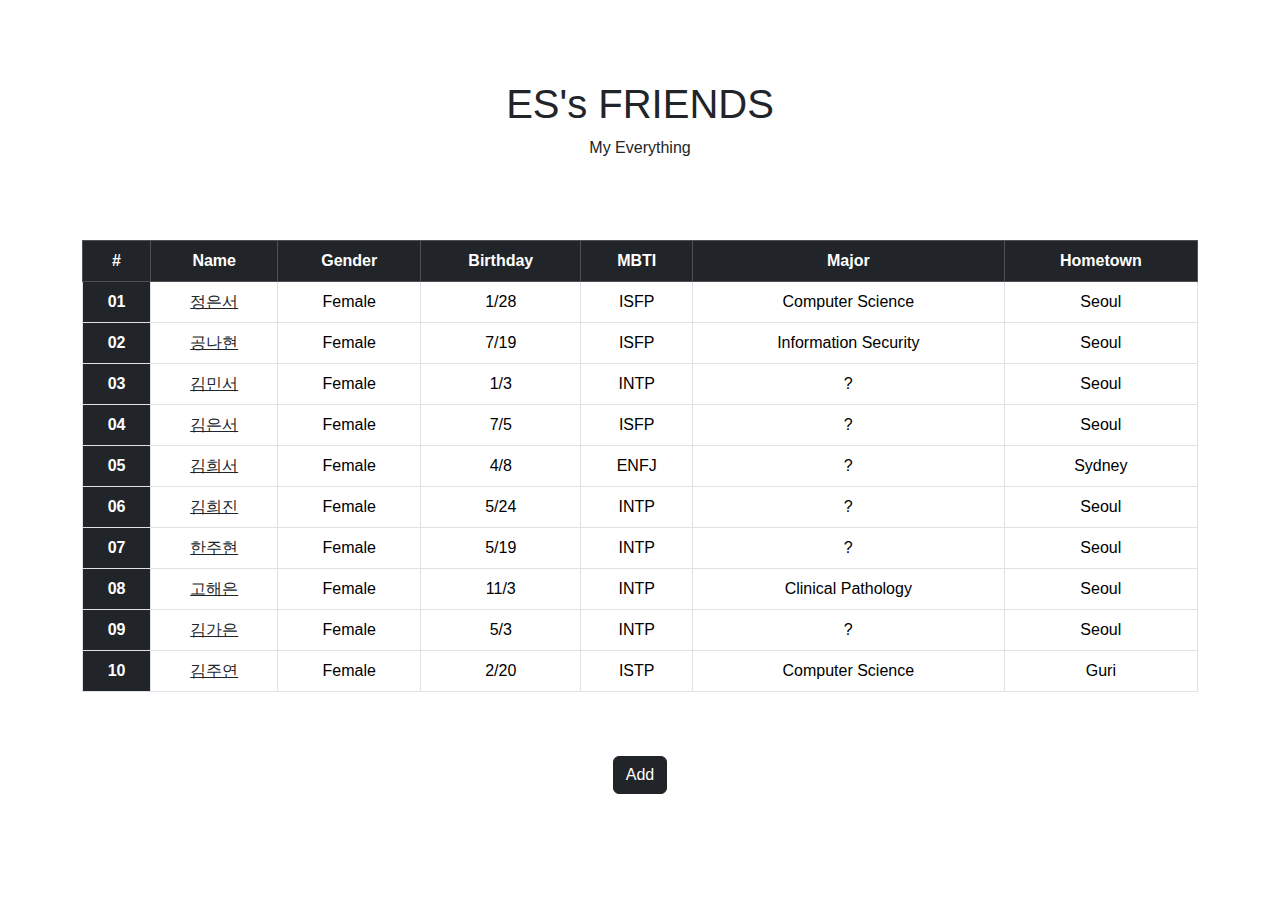
<file: 2024-oss-assignment-2-sadness128/index.html>
<!DOCTYPE html>
<html lang="en">
<head>
   <meta charset="UTF-8">
   <meta name="viewport" content="width=device-width, initial-scale=1.0">
   <title> index.html </title>

   <link href="https://cdn.jsdelivr.net/npm/bootstrap@5.3.3/dist/css/bootstrap.min.css" rel="stylesheet" integrity="sha384-QWTKZyjpPEjISv5WaRU9OFeRpok6YctnYmDr5pNlyT2bRjXh0JMhjY6hW+ALEwIH" crossorigin="anonymous">
   <link rel="stylesheet" href="./my.css"/>

   <style>
      *{
         text-align: center;
      }
   </style>
</head>
<body>
   <div class="container">
      <div id="title_div">
         <h1> ES's FRIENDS </h1>
         <p> My Everything </p>
      </div>
   
      <div id="table_div">
         <table width="800px" class="table table-bordered table-hover">
            <thead class="table-dark">
               <tr>
                  <th>#</th>
                  <th>Name</th>
                  <th>Gender</th>
                  <th>Birthday</th>
                  <th>MBTI</th>
                  <th>Major</th>
                  <th>Hometown</th>
               </tr>
            </thead>
            
            <!-- 이름(링크) 클릭 -> view.html -->
            <tr id="tdata_01" class="tdata">
               <th id="tnum">01</th>
               <td id="tname"><a href="./view.html">정은서</a></td>
               <td id="tgender">Female</td>
               <td id="tbday">1/28</td>
               <td id="tmbti">ISFP</td>
               <td id="tmajor">Computer Science</td>
               <td id="thometown">Seoul</td>
            </tr>
   
            <tr id="tdata_02" class="tdata">
               <th id="tnum">02</th>
               <td id="tname"><a href="./view.html">공나현</a></td>
               <td id="tgender">Female</td>
               <td id="tbday">7/19</td>
               <td id="tmbti">ISFP</td>
               <td id="tmajor">Information Security</td>
               <td id="thometown">Seoul</td>
            </tr>
   
            <tr id="tdata_03" class="tdata">
               <th id="tnum">03</th>
               <td id="tname"><a href="./view.html">김민서</a></td>
               <td id="tgender">Female</td>
               <td id="tbday">1/3</td>
               <td id="tmbti">INTP</td>
               <td id="tmajor">?</td>
               <td id="thometown">Seoul</td>
            </tr>
   
            <tr id="tdata_04" class="tdata">
               <th id="tnum">04</th>
               <td id="tname"><a href="./view.html">김은서</a></td>
               <td id="tgender">Female</td>
               <td id="tbday">7/5</td>
               <td id="tmbti">ISFP</td>
               <td id="tmajor">?</td>
               <td id="thometown">Seoul</td>
            </tr>
   
            <tr id="tdata_05" class="tdata">
               <th id="tnum">05</th>
               <td id="tname"><a href="./view.html">김희서</a></td>
               <td id="tgender">Female</td>
               <td id="tbday">4/8</td>
               <td id="tmbti">ENFJ</td>
               <td id="tmajor">?</td>
               <td id="thometown">Sydney</td>
            </tr>
   
            <tr id="tdata_06" class="tdata">
               <th id="tnum">06</th>
               <td id="tname"><a href="./view.html">김희진</a></td>
               <td id="tgender">Female</td>
               <td id="tbday">5/24</td>
               <td id="tmbti">INTP</td>
               <td id="tmajor">?</td>
               <td id="thometown">Seoul</td>
            </tr>
   
            <tr id="tdata_07" class="tdata">
               <th id="tnum">07</th>
               <td id="tname"><a href="./view.html">한주현</a></td>
               <td id="tgender">Female</td>
               <td id="tbday">5/19</td>
               <td id="tmbti">INTP</td>
               <td id="tmajor">?</td>
               <td id="thometown">Seoul</td>
            </tr>
   
            <tr id="tdata_08" class="tdata">
               <th id="tnum">08</th>
               <td id="tname"><a href="./view.html">고해은</a></td>
               <td id="tgender">Female</td>
               <td id="tbday">11/3</td>
               <td id="tmbti">INTP</td>
               <td id="tmajor">Clinical Pathology</td>
               <td id="thometown">Seoul</td>
            </tr>
   
            <tr id="tdata_09" class="tdata">
               <th id="tnum">09</th>
               <td id="tname"><a href="./view.html">김가은</a></td>
               <td id="tgender">Female</td>
               <td id="tbday">5/3</td>
               <td id="tmbti">INTP</td>
               <td id="tmajor">?</td>
               <td id="thometown">Seoul</td>
            </tr>
   
            <tr id="tdata_10" class="tdata">
               <th id="tnum">10</th>
               <td id="tname"><a href="./view.html">김주연</a></td>
               <td id="tgender">Female</td>
               <td id="tbday">2/20</td>
               <td id="tmbti">ISTP</td>
               <td id="tmajor">Computer Science</td>
               <td id="thometown">Guri</td>
            </tr>
         </table>
      </div><br/><br/>
      
      <div id="add_button_div">
         <!-- 추가 버튼 -> add.html -->
         <button type="button" class="btn btn-dark" onclick="location.href='./add.html'"> Add </button>
      </div>
   </div>
   
   
</body>
</html>
</file>
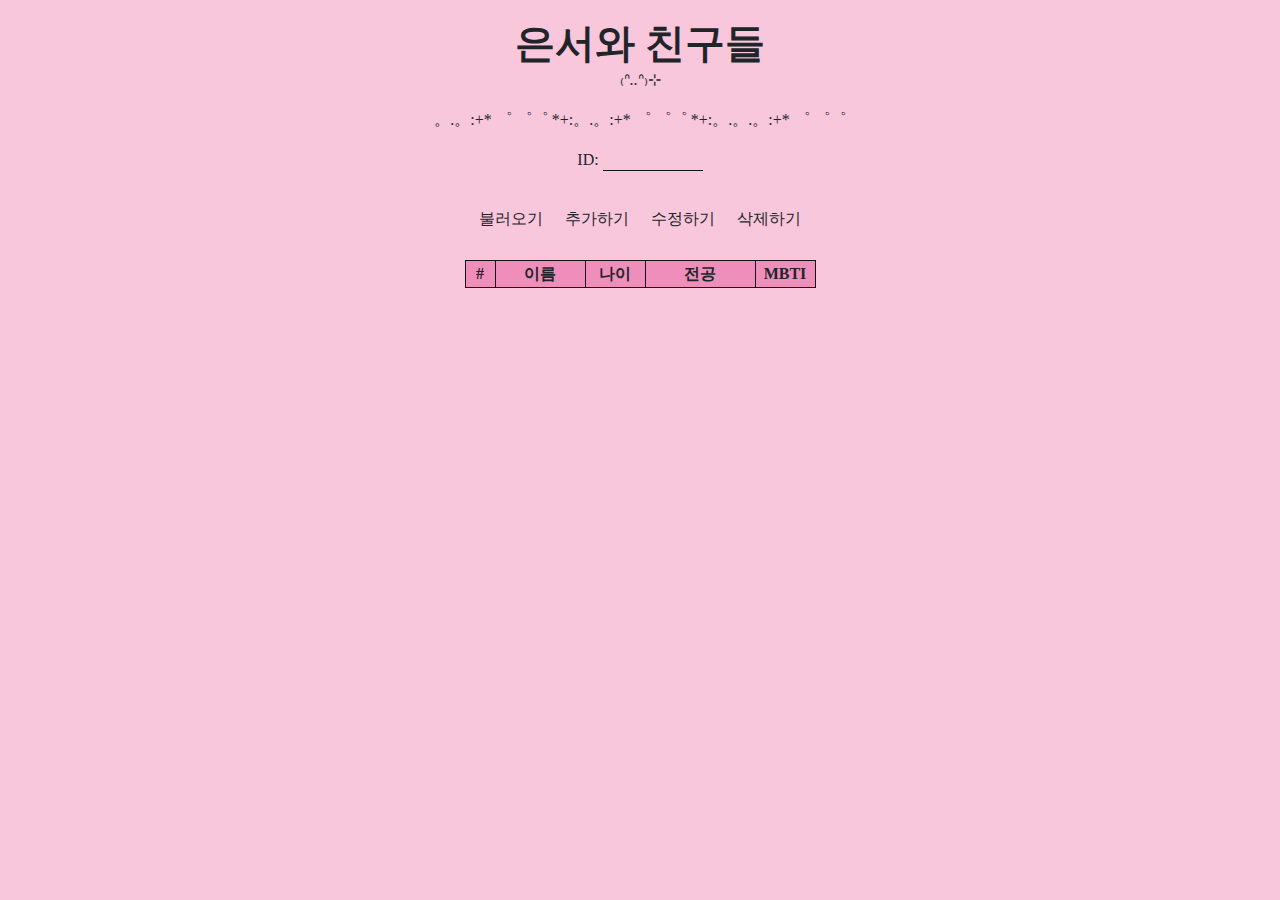
<file: 2024-oss-assignment-4-sadness128/index.html>
<!DOCTYPE html>
<html lang="en">
<head>
   <meta charset="UTF-8">
   <meta name="viewport" content="width=device-width, initial-scale=1.0">
   <title> AJAX CRUD </title>
   <script src="https://code.jquery.com/jquery-3.7.1.js" integrity="sha256-eKhayi8LEQwp4NKxN+CfCh+3qOVUtJn3QNZ0TciWLP4=" crossorigin="anonymous"></script>
   <link href="https://cdn.jsdelivr.net/npm/bootstrap@5.3.3/dist/css/bootstrap.min.css" rel="stylesheet">
   <script src="https://cdn.jsdelivr.net/npm/bootstrap@5.3.3/dist/js/bootstrap.bundle.min.js"></script>

   <style>
      *{
         font-family: 'HY나무L';
      }
      body, .modal-body{
         background-color: #f9c7db;
      }
      button{
         background-color: red;
      }
      h1{
         margin-bottom: 0;
         font-weight: 800;
      }
      input{
         width: 100px;
         height: 20px;
         margin-bottom: 7px;
         border: none;
         border-bottom: 1px solid #121212;
      }
      input:focus{
         outline: none;
      }
      table{
         margin: 0 auto;
         font-size: 16px;
      }
      table, th, td{
         border: 1px solid #121212;
         /* border-collapse: collapse; */
      }
      #getData, #createData, #updateData, #deleteData{
         font-size: 16px;
      }
      input[type=text]{
         background-color: #f9c7db;
      }
      #tId{
         width: 30px;
         font-weight: 800;
      }
      #tName{ width: 90px; }
      #tAge{ width: 60px; }
      #tMajor{ width: 110px; }
      #tMbti{ width: 60px; }
      #tId, #tName, #tAge, #tMajor, #tMbti, .modal-header, .modal-footer{
         background-color: #f08ebb;
      }
      .btn-sm:hover{
         color: white;
      }
      .container{
         padding-top: 20px;
         padding-bottom: 20px;
         text-align: center;
      }
   </style>
</head>
<body>
   <div class="container">
      <h1> 은서와 친구들 </h1>
      <p> ₍ᐢ..ᐢ₎⊹ </p>
      <p> 。.。:+* ゜ ゜゜ *+:。.。:+* ゜ ゜゜ *+:。.。.。:+* ゜ ゜゜ </p>

      <div id="inputDiv">
         ID: <input type="text" id="id"/><br/>
      </div><br/>
   
      <button id="getData" class="btn btn-sm" onclick="getDataFromJSONFile()" style="font-weight: 500;"> 불러오기 </button>
      <button id="createData" class="btn btn-sm" data-bs-toggle="modal" data-bs-target="#createModal"> 추가하기 </button>
      <button id="updateData" class="btn btn-sm" data-bs-toggle="modal" data-bs-target="#updateModal"> 수정하기 </button>
      <button id="deleteData" class="btn btn-sm" onclick="deleteDataFromJSONFile()"> 삭제하기 </button><br/><br/>

      <!-- create modal -->
      <div class="modal" id="createModal">
         <div class="modal-dialog modal-dialog-centered">
            <div class="modal-content">

               <div class="modal-header">
                  <h4 class="modal-title"> 추가하기 </h4>
                  <button type="button" class="btn-close" data-bs-dismiss="modal" onclick="createClear()"></button>
               </div>

               <div class="modal-body">
                  <div id="inputDiv">
                     ID: <input type="text" id="createId" tabindex="1"/><br/>
                     이름: <input type="text" id="createName" tabindex="2"/><br/>
                     나이: <input type="text" id="createAge" tabindex="3"/><br/>
                     전공: <input type="text" id="createMajor" tabindex="4"/><br/>
                     MBTI: 
                     <select id="createMbti">
                        <option value="ISFP"> ISFP </option>
                        <option value="ISTP"> ISTP </option>
                        <option value="INFJ"> INFJ </option>
                        <option value="INFP"> INFP </option>
                        <option value="ESTP"> ESTP </option>
                        <option value="ENTJ"> ENTJ </option>
                        <option value="ISFJ"> ISFJ </option>
                        <option value="INTP"> INTP </option>
                        <option value="ISTJ"> ISTJ </option>
                        <option value="INTJ"> INTJ </option>
                        <option value="ENFP"> ENFP </option>
                        <option value="ENFJ"> ENFJ </option>
                        <option value="ESFP"> ESFP </option>
                        <option value="ESFJ"> ESFJ </option>
                        <option value="ENTP"> ENTP </option>
                        <option value="ESTJ"> ESTJ </option>
                     </select>
                  </div>
               </div>

               <div class="modal-footer">
                  <button type="button" class="btn btn-success btn-sm" data-bs-dismiss="modal" onclick="createDataToJSONFile(); createClear()">
                     추가
                  </button>
                  <button type="button" class="btn btn-danger btn-sm" data-bs-dismiss="modal" onclick="createClear()"> 취소 </button>
               </div>
            </div>
         </div>
      </div>

      <!-- update modal -->
      <div class="modal" id="updateModal">
         <div class="modal-dialog modal-dialog-centered">
            <div class="modal-content">

               <div class="modal-header">
                  <h4 class="modal-title"> 수정하기 </h4>
                  <button type="button" class="btn-close" data-bs-dismiss="modal" onclick="updateClear()"></button>
               </div>

               <div class="modal-body">
                  <div id="inputDiv">
                     ID: <input type="text" id="updateId" tabindex="1"/><br/>
                     이름: <input type="text" id="updateName" tabindex="2"/><br/>
                     나이: <input type="text" id="updateAge" tabindex="3"/><br/>
                     전공: <input type="text" id="updateMajor" tabindex="4"/><br/>
                     MBTI: 
                     <select id="updateMbti" tabindex="5">
                        <option value="ISFP"> ISFP </option>
                        <option value="ISTP"> ISTP </option>
                        <option value="INFJ"> INFJ </option>
                        <option value="INFP"> INFP </option>
                        <option value="ESTP"> ESTP </option>
                        <option value="ENTJ"> ENTJ </option>
                        <option value="ISFJ"> ISFJ </option>
                        <option value="INTP"> INTP </option>
                        <option value="ISTJ"> ISTJ </option>
                        <option value="INTJ"> INTJ </option>
                        <option value="ENFP"> ENFP </option>
                        <option value="ENFJ"> ENFJ </option>
                        <option value="ESFP"> ESFP </option>
                        <option value="ESFJ"> ESFJ </option>
                        <option value="ENTP"> ENTP </option>
                        <option value="ESTJ"> ESTJ </option>
                     </select>
                  </div>
               </div>

               <div class="modal-footer">
                  <button type="button" class="btn btn-success btn-sm" data-bs-dismiss="modal" onclick="updateDataToJSONFile(); updateClear()">
                     수정
                  </button>
                  <button type="button" class="btn btn-danger btn-sm" data-bs-dismiss="modal" onclick="updateClear()"> 취소 </button>
               </div>
            </div>
         </div>
      </div>

      <table id="table_students">
         <tr>
            <th id="tId"> # </th>
            <th id="tName"> 이름 </th>
            <th id="tAge"> 나이 </th>
            <th id="tMajor"> 전공 </th>
            <th id="tMbti"> MBTI </th>
         </tr>
      </table>
      
   </div>
   

   <script>
      function getDataFromJSONFile(){
         const xhr = new XMLHttpRequest();
         xhr.open("GET", "https://672818af270bd0b975544fba.mockapi.io/api/v1/students");
         xhr.setRequestHeader("content-type", "application/json");
         xhr.send();

         xhr.onload = () => {
            if (xhr.status === 200){
               $("#table_students").html("<tr> <th id='tId'> # </th> <th id='tName'> 이름 </th> <th id='tAge'> 나이 </th> <th id='tMajor'> 전공 </th> <th id='tMbti'> MBTI </th> </tr>");
               let students = JSON.parse(xhr.response);
               students.forEach((item) => {
                  $("#table_students").append("<tr>" + "<td id='tId'>" + item.id + "</td>" + "<td>" + item.name + "</td>" + "<td>" + item.age + "살 </td>" + "<td>" + item.major + "</td>" + "<td>" + item.mbti + "</td>" + "</tr>");
               });
            }
         }
      }

      function createDataToJSONFile(){
         const xhr = new XMLHttpRequest();
         xhr.open("POST", "https://672818af270bd0b975544fba.mockapi.io/api/v1/students");
         xhr.setRequestHeader("content-type", "application/json;chatset=UTF-8");

         let data = {id:$("#createId").val(), name:$("#createName").val(), age:$("#createAge").val(), major:$("#createMajor").val(), mbti:$("#createMbti").val()};

         xhr.send(JSON.stringify(data));
         xhr.onload = () => {
            if (xhr.status === 201){
               getDataFromJSONFile();
            }
         }
      }

      function updateDataToJSONFile(){
         let id = $("#updateId").val();
         alert("ID " + id + "의 정보가 수정되었습니다^~^");
         const xhr = new XMLHttpRequest();
         xhr.open("PUT", "https://672818af270bd0b975544fba.mockapi.io/api/v1/students/" + id);
         xhr.setRequestHeader("content-type", "application/json;chatset=UTF-8");

         let data = {id:$("#updateId").val(), name:$("#updateName").val(), age:$("#updateAge").val(), major:$("#updateMajor").val(), mbti:$("#updateMbti").val()};

         xhr.send(JSON.stringify(data));
         xhr.onload = () => {
            if (xhr.status === 200){
               getDataFromJSONFile();
            }
         }
      }

      function deleteDataFromJSONFile(){
         let id = $("#id").val();
         alert("ID " + id + "의 정보가 삭제되었습니다ㅜ-ㅜ");
         const xhr = new XMLHttpRequest();
         xhr.open("DELETE", "https://672818af270bd0b975544fba.mockapi.io/api/v1/students/" + id);
         xhr.setRequestHeader("content-type", "application/json;chatset=UTF-8");
         xhr.send();

         xhr.onload = () => {
            if (xhr.status === 200){
               getDataFromJSONFile();
            }
         }
      }

      function createClear(){
         $("#createId").val("");
         $("#createName").val("");
         $("#createAge").val("");
         $("#createMajor").val("");
         $("#createMbti").val("");
      }

      function updateClear(){
         $("#updateId").val("");
         $("#updateName").val("");
         $("#updateAge").val("");
         $("#updateMajor").val("");
         $("#updateMbti").val("");
      }
   </script>
</body>
</html>
</file>
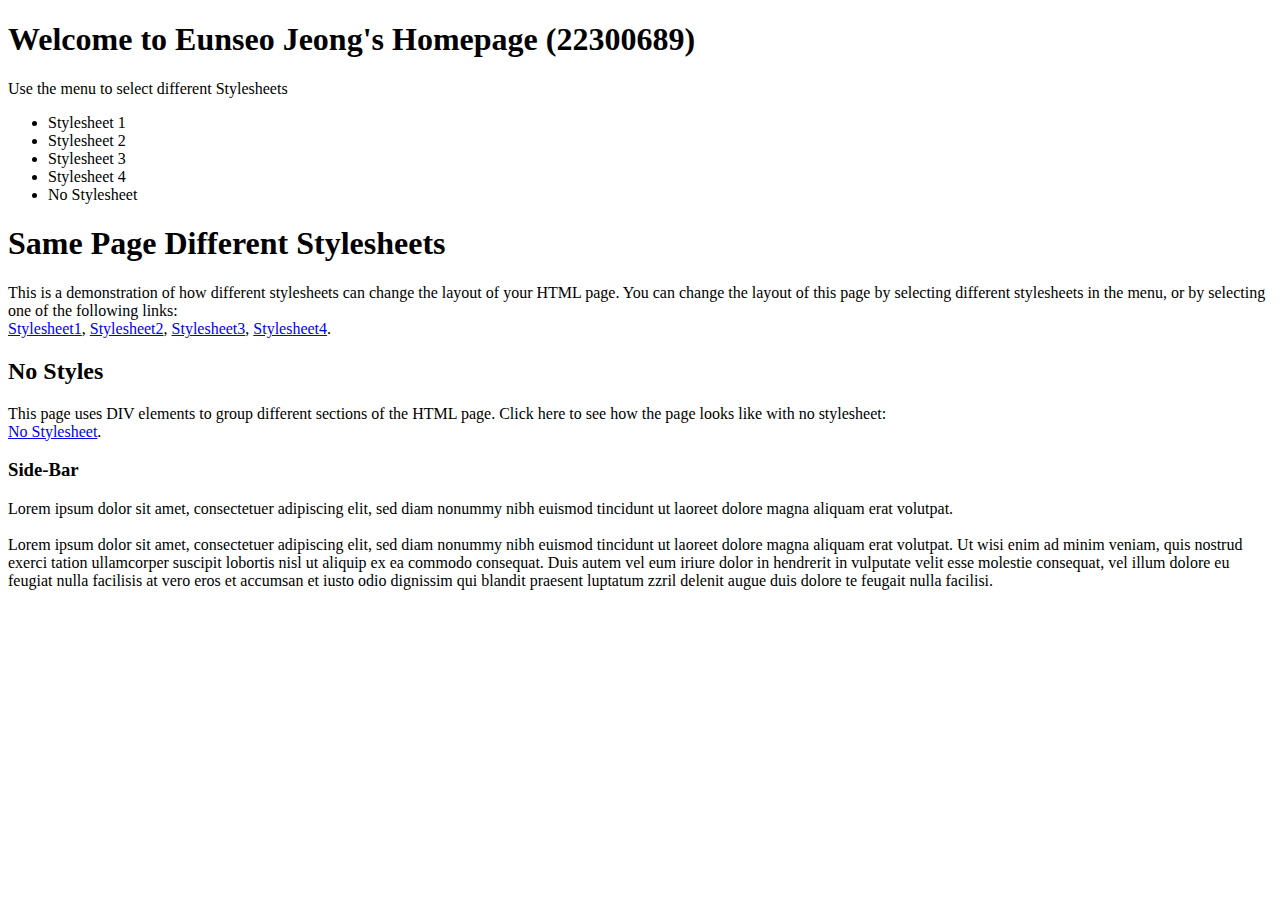
<file: Assignment1/index.html>
<!DOCTYPE html>
<html lang="en">
<head>
   <meta charset="UTF-8">
   <meta name="viewport" content="width=device-width, initial-scale=1.0">
   <title>Document</title>

   <style>
      a{
      color: #0000ee;
      }
   </style>

</head>
<body>
   <h1> Welcome to Eunseo Jeong's Homepage (22300689) </h1>
   Use the menu to select different Stylesheets

   <ul>
      <li> Stylesheet 1 </li>
      <li> Stylesheet 2 </li>
      <li> Stylesheet 3 </li>
      <li> Stylesheet 4 </li>
      <li> No Stylesheet </li>
   </ul>

   <h1> Same Page Different Stylesheets </h1>
   This is a demonstration of how different stylesheets can change the layout of your HTML page. You can change the layout of this page by selecting different stylesheets in the menu, or by selecting one of the following links:
   <br/>
   <a href="https://chocopieagstandup128.netlify.app/assignment1/style1"> Stylesheet1</a>,
   <a href="https://chocopieagstandup128.netlify.app/assignment1/style2"> Stylesheet2</a>,
   <a href=""> Stylesheet3</a>,
   <a href=""> Stylesheet4</a>.

   <h2> No Styles </h2>
   This page uses DIV elements to group different sections of the HTML page. Click here to see how the page looks like with no stylesheet:
   <br/>
   <a href=""> No Stylesheet</a>.

   <h3> Side-Bar </h3>
   Lorem ipsum dolor sit amet, consectetuer adipiscing elit, sed diam nonummy nibh euismod tincidunt ut laoreet dolore magna aliquam erat volutpat.
   <br/><br/>
   Lorem ipsum dolor sit amet, consectetuer adipiscing elit, sed diam nonummy nibh euismod tincidunt ut laoreet dolore magna aliquam erat volutpat. Ut wisi enim ad minim veniam, quis nostrud exerci tation ullamcorper suscipit lobortis nisl ut aliquip ex ea commodo consequat. Duis autem vel eum iriure dolor in hendrerit in vulputate velit esse molestie consequat, vel illum dolore eu feugiat nulla facilisis at vero eros et accumsan et iusto odio dignissim qui blandit praesent luptatum zzril delenit augue duis dolore te feugait nulla facilisi.

</body>
</html>
</file>
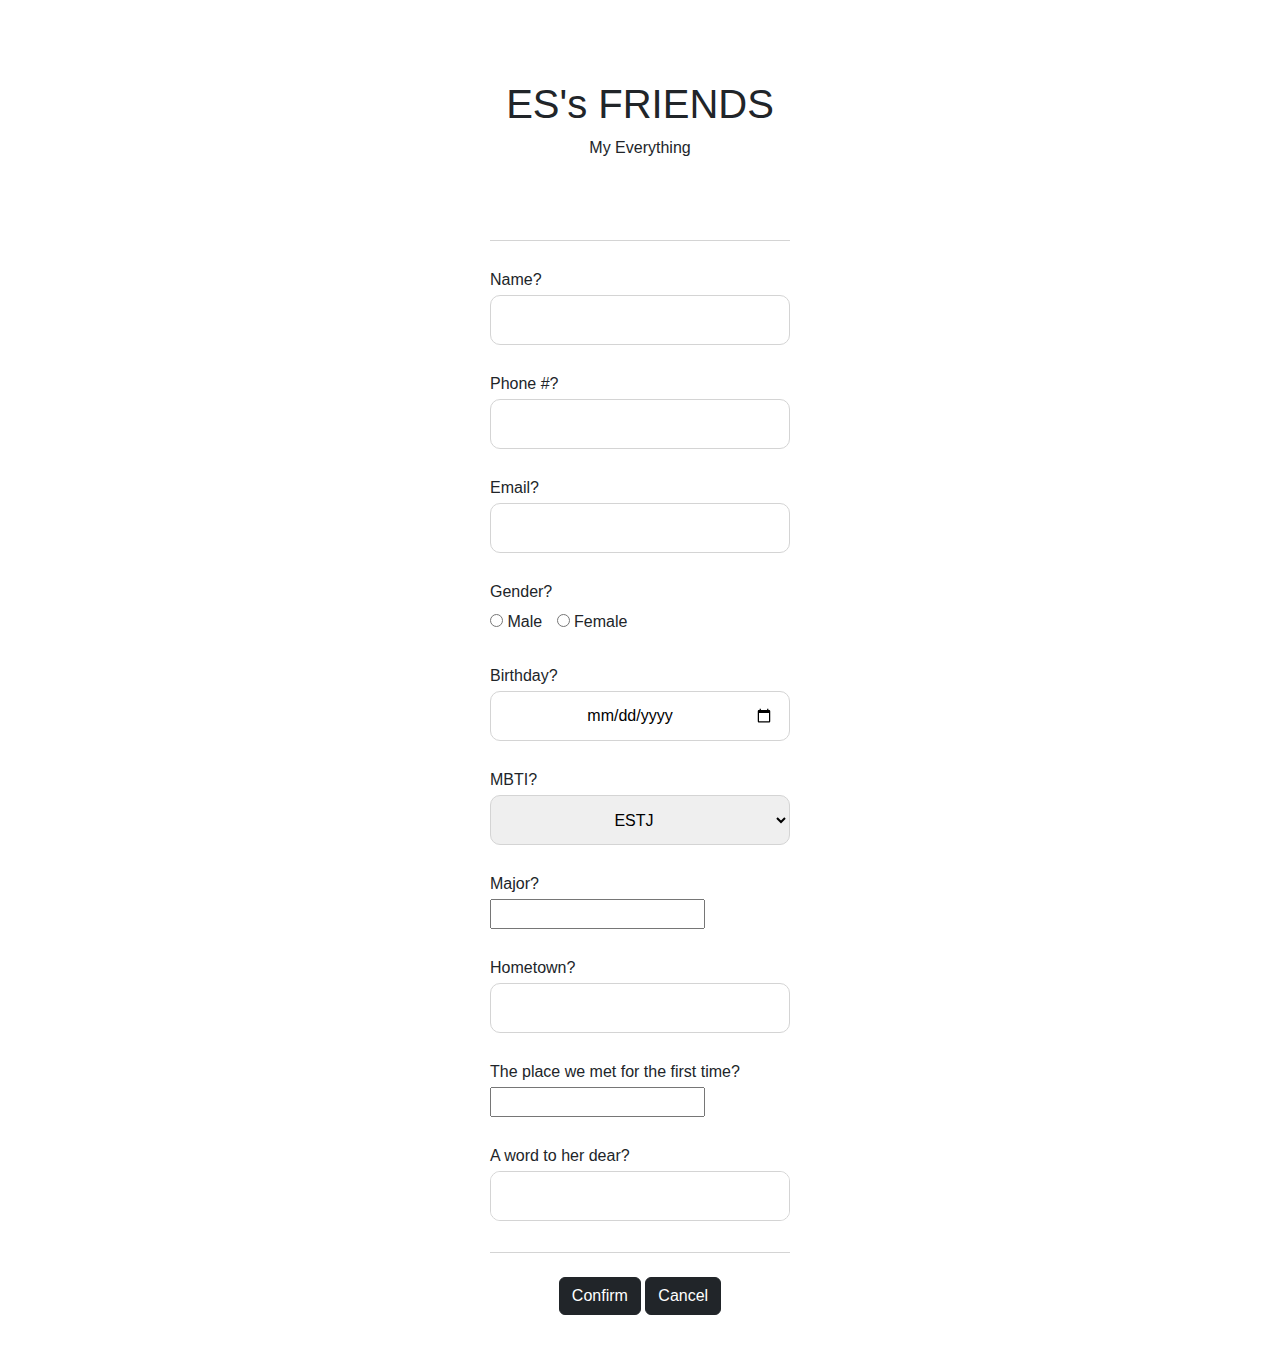
<file: 2024-oss-assignment-2-sadness128/add.html>
<!DOCTYPE html>
<html lang="en">
<head>
   <meta charset="UTF-8">
   <meta name="viewport" content="width=device-width, initial-scale=1.0">
   <title> add.html </title>

   <link href="https://cdn.jsdelivr.net/npm/bootstrap@5.3.3/dist/css/bootstrap.min.css" rel="stylesheet" integrity="sha384-QWTKZyjpPEjISv5WaRU9OFeRpok6YctnYmDr5pNlyT2bRjXh0JMhjY6hW+ALEwIH" crossorigin="anonymous">
   <link rel="stylesheet" href="./my.css"/>
</head>
<body>
   <div id="title_div">
      <h1> ES's FRIENDS </h1>
      <p> My Everything </p>
   </div>

   <div>
      <form>
         <fieldset><br/>
            <div id="fname_div">
               <label for="fname"> Name? </label><label id="vlabel_fname"></label><br/>
               <input type="text" id="fname" name="fname"/>
            </div><br/>
            
            <div id="fphonenum_div">
               <label for="fphonenum"> Phone #? </label><label id="vlabel_phone#"></label><br/>
               <input type="text" id="fphonenum" name="fphonenum"/>
            </div><br/>

            <div id="femail_div">
               <label for="femail"> Email? </label><label id="vlabel_email"></label><br/>
               <input type="email" id="femail" name="femail"/>
            </div><br/>

            <div id="fgender_div">
               <!-- radio는 name이 같아야 다자택일이 가능함! -->
               <label> Gender? </label><label id="vlabel_gender"></label><br/>
               <input type="radio" id="male" name="fgender" value="male"/>
               <label for="male"> Male </label>

               <input type="radio" id="female" name="fgender" value="female"/>
               <label for="female"> Female </label>
            </div><br/>

            <div id="fbday_div">
               <label for="fbday"> Birthday? </label><label id="vlabel_bday"></label><br/>
               <input type="date" id="fbday" name="fbday"/>
            </div><br/>

            <div id="fmbti_div">
               <label for="fmbti"> MBTI? </label><br/>
               <select id="fmbti" name="fmbti">
                  <option value="estj"> ESTJ </option>
                  <option value="estp"> ESTP </option>
                  <option value="esfj"> ESFJ </option>
                  <option value="esfp"> ESFP </option>
                  <option value="entj"> ENTJ </option>
                  <option value="entp"> ENTP </option>
                  <option value="enfj"> ENFJ </option>
                  <option value="enfp"> ENFP </option>
                  <option value="istj"> ISTJ </option>
                  <option value="istp"> ISTP </option>
                  <option value="isfj"> ISFJ </option>
                  <option value="isfp"> ISFP </option>
                  <option value="intj"> INTJ </option>
                  <option value="intp"> INTP </option>
                  <option value="infj"> INFJ </option>
                  <option value="infp"> INFP </option>
               </select>
            </div><br/>

            <div id="fmajor_div">
               <label for="fmajor"> Major? </label><label id="vlabel_major"></label><br/>
               <input list="fmajor_l" id="fmajor" name="fmajor"/>
               <datalist id="fmajor_l">
                  <option value="GE"> <option value="ICT 융합"> <option value="ACE">
                  <option value="국제지역학"> <option value="영어">
                  <option value="경영학"> <option value="경제학"> <option value="GM">
                  <option value="한국법"> <option value="UIL">   
                  <option value="상담심리학"> <option value="사회복지학">
                  <option value="언론정보학"> <option value="공연영상학">
                  <option value="건설공학"> <option value="도시환경공학">
                  <option value="생명과학부"> 
                  <option value="기계공학"> <option value="전자제어공학">
                  <option value="컴퓨터공학심화"> <option value="컴퓨터공학"> <option value="전자공학심화"> <option value="전자공학"> <option value="IT">
                  <option value="시각디자인"> <option value="제품디자인">
                  <option value="글로벌한국학"> <option value="수학통계학"> <option value="학생설계융합"> <option value="글로벌융합">
                  <option value="AI 융합"> <option value="데이터사이언스">
               </datalist>
            </div><br/>

            <div id="fhometown_div">
               <label for="fhometown"> Hometown? </label><label id="vlabel_hometown"></label><br/>
               <input type="text" id="fhometown" name="fhometown"/>
            </div><br/>

            <div id="fplave_div">
               <label for="fplace"> The place we met for the first time? </label><label id="vlabel_place"></label><br/>
               <input list="fplace_l" id="fplace" name="fplace"/>
               <datalist id="fplace_l">
                  <option value="진리침례교회">
                  <option value="수진초등학교병설유치원">
                  <option value="금북초등학교">
                  <option value="금호여자중학교">
                  <option value="한양대학교사범대학부속고등학교">
                  <option value="한동대학교">
               </datalist>
            </div><br/>

            <div id="fcomment_div">
               <label for="fcomment"> A word to her dear? </label><label id="vlabel_comment"></label><br/>
               <textarea id="fcomment" name="fcomment" ></textarea>
            </div><br/>
         </fieldset><br/>

            <div id="btn_div">
               <button type="button" class="btn btn-dark" onclick="valid_check()"> Confirm </button>
               <!-- 취소 버튼 -> index.html -->
               <button type="button" class="btn btn-dark" onclick="location.href='./index.html'"> Cancel </button>
            </div>
      </form>
   </div><br/><br/>

   <script src="https://code.jquery.com/jquery-3.7.1.js" integrity="sha256-eKhayi8LEQwp4NKxN+CfCh+3qOVUtJn3QNZ0TciWLP4=" crossorigin="anonymous"></script>
   <script>
      function valid_check(){
         // 이름 입력 여부 확인
         let name =  $("#fname").val();
         if (name.length == 0){
            document.getElementById("vlabel_fname").innerHTML = "Please enter your name";
            document.getElementById("vlabel_fname").style.color = "#ff5733";
            return;
         } else{
            document.getElementById("vlabel_fname").innerHTML = "";
         }

         // 전화번호 입력 여부 확인
         let phonenum = $("#fphonenum").val();
         if (phonenum.length == 0){
            document.getElementById("vlabel_phone#").innerHTML = "Please enter your phone number";
            document.getElementById("vlabel_phone#").style.color = "#ff5733";
            return;
         } else{
            document.getElementById("vlabel_phone#").innerHTML = "";
         }

         // 이메일 입력 여부 확인
         let email = $("#femail").val();
         if (email.length == 0){
            document.getElementById("vlabel_email").innerHTML = "Please enter your email";
            document.getElementById("vlabel_email").style.color = "#ff5733";
            return;
         } else{
            document.getElementById("vlabel_email").innerHTML = "";
         }

         // 성별 체크 여부 확인
         let gender =  $('input:radio[name=fgender]').is(":checked");
         if (gender == false){
            document.getElementById("vlabel_gender").innerHTML = "Please check the gender";
            document.getElementById("vlabel_gender").style.color = "#ff5733";
            return;
         } else{
            document.getElementById("vlabel_gender").innerHTML = "";
         }

         // 생일 입력 여부 확인
         let bday = $("#fbday").val();
         if (bday.length == 0){
            document.getElementById("vlabel_bday").innerHTML = "Please enter your birthday";
            document.getElementById("vlabel_bday").style.color = "#ff5733";
            return;
         } else{
            document.getElementById("vlabel_bday").innerHTML = "";
         }

         // 전공 입력 여부 확인
         let major = $("#fmajor").val();
         if (major.length == 0){
            document.getElementById("vlabel_major").innerHTML = "Please enter your major";
            document.getElementById("vlabel_major").style.color = "#ff5733";
            return;
         } else{
            document.getElementById("vlabel_major").innerHTML = "";
         }

         // 고향 입력 여부 확인
         let hometown = $("#fhometown").val();
         if (hometown.length == 0){
            document.getElementById("vlabel_hometown").innerHTML = "Please enter your hometown";
            document.getElementById("vlabel_hometown").style.color = "#ff5733";
            return;
         } else{
            document.getElementById("vlabel_hometown").innerHTML = "";
         }

         // 첫만남 입력 여부 확인
         let place = $("#fplace").val();
         if (place.length == 0){
            document.getElementById("vlabel_place").innerHTML = "Please enter our first meet place";
            document.getElementById("vlabel_place").style.color = "#ff5733";
            return;
         } else{
            document.getElementById("vlabel_place").innerHTML = "";
         }

         let comment = $("#fcomment").val();
         if (comment.length == 0){
            document.getElementById("vlabel_comment").innerHTML = "Please enter comment to me";
            document.getElementById("vlabel_comment").style.color = "#ff5733";
            return;
         }
         else{
            document.getElementById("vlabel_comment").innerHTML = "";
         }

         alert('게시물이 추가됩니다');
      }
   </script>
</body>
</html>
</file>
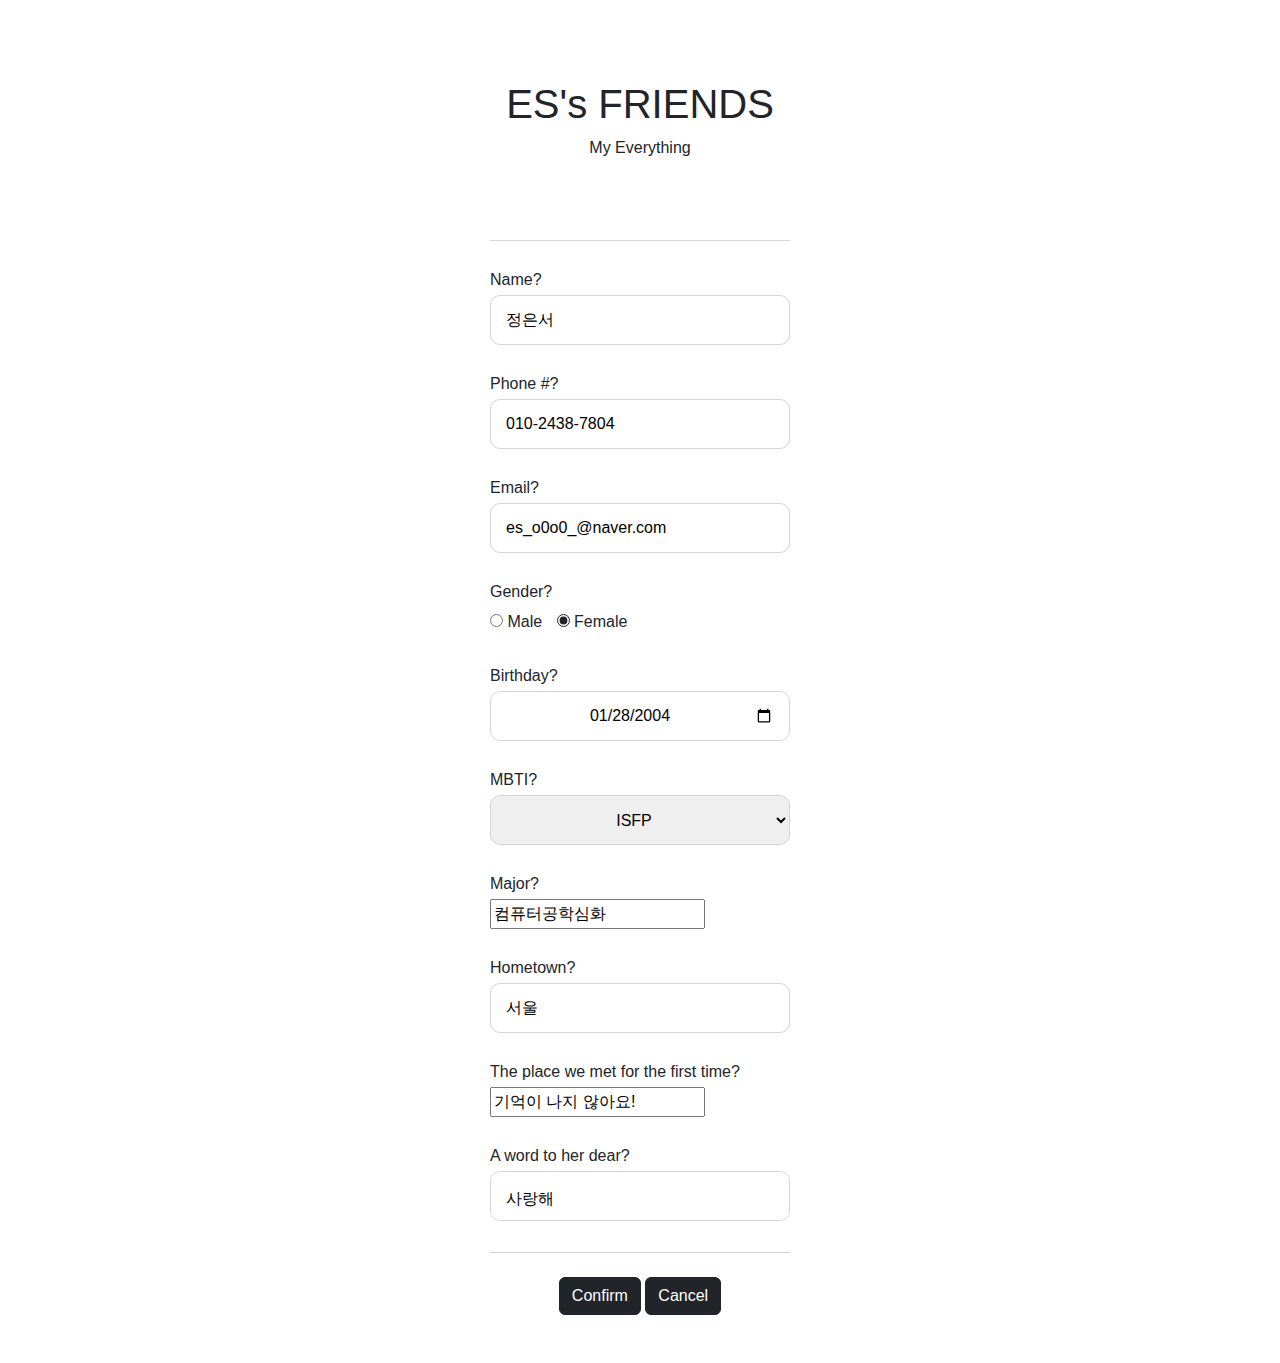
<file: 2024-oss-assignment-2-sadness128/edit.html>
<!DOCTYPE html>
<html lang="en">
<head>
   <meta charset="UTF-8">
   <meta name="viewport" content="width=device-width, initial-scale=1.0">
   <title> edit.html </title>

   <link href="https://cdn.jsdelivr.net/npm/bootstrap@5.3.3/dist/css/bootstrap.min.css" rel="stylesheet" integrity="sha384-QWTKZyjpPEjISv5WaRU9OFeRpok6YctnYmDr5pNlyT2bRjXh0JMhjY6hW+ALEwIH" crossorigin="anonymous">
   <link rel="stylesheet" href="./my.css"/>
</head>
<body>
   <div id="title_div">
      <h1> ES's FRIENDS </h1>
      <p> My Everything </p>
   </div>

   <div>
      <form>
         <fieldset><br/>
            <div>
               <label for="fname"> Name? </label><br/>
               <input type="text" id="fname" name="fname" value="정은서"/>
            </div><br/>
            
            <div>
               <label for="fphonenum"> Phone #? </label><br/>
               <input type="text" id="fphonenum" name="fphonenum" value="010-2438-7804"/>
            </div><br/>

            <div>
               <label for="femail"> Email? </label><br/>
               <input type="email" id="femail" name="femail" value="es_o0o0_@naver.com"/>
            </div><br/>

            <div>
               <!-- radio는 name이 같아야 다자택일이 가능함! -->
               <label> Gender? </label><br/>
               <input type="radio" id="male" name="fgender" value="male"/>
               <label for="male"> Male </label>

               <input type="radio" id="female" name="fgender" value="female" checked/>
               <label for="female"> Female </label>
            </div><br/>

            <div>
               <label for="fbday"> Birthday? </label><br/>
               <input type="date" id="fbday" name="fbday" value="2004-01-28"/>
            </div><br/>

            <div>
               <label for="fmbti"> MBTI? </label><br/>
               <select id="fmbti" name="fmbti">
                  <option value="estj"> ESTJ </option>
                  <option value="estp"> ESTP </option>
                  <option value="esfj"> ESFJ </option>
                  <option value="esfp"> ESFP </option>
                  <option value="entj"> ENTJ </option>
                  <option value="entp"> ENTP </option>
                  <option value="enfj"> ENFJ </option>
                  <option value="enfp"> ENFP </option>
                  <option value="istj"> ISTJ </option>
                  <option value="istp"> ISTP </option>
                  <option value="isfj"> ISFJ </option>
                  <option value="isfp" selected> ISFP </option>
                  <option value="intj"> INTJ </option>
                  <option value="intp"> INTP </option>
                  <option value="infj"> INFJ </option>
                  <option value="infp"> INFP </option>
               </select>
            </div><br/>

            <div>
               <label for="fmajor"> Major? </label><br/>
               <input list="fmajor" name="fmajor" value="컴퓨터공학심화"/>
               <datalist id="fmajor">
                  <option value="GE"> <option value="ICT 융합"> <option value="ACE">
                  <option value="국제지역학"> <option value="영어">
                  <option value="경영학"> <option value="경제학"> <option value="GM">
                  <option value="한국법"> <option value="UIL">   
                  <option value="상담심리학"> <option value="사회복지학">
                  <option value="언론정보학"> <option value="공연영상학">
                  <option value="건설공학"> <option value="도시환경공학">
                  <option value="생명과학부"> 
                  <option value="기계공학"> <option value="전자제어공학">
                  <option value="컴퓨터공학심화"> <option value="컴퓨터공학"> <option value="전자공학심화"> <option value="전자공학"> <option value="IT">
                  <option value="시각디자인"> <option value="제품디자인">
                  <option value="글로벌한국학"> <option value="수학통계학"> <option value="학생설계융합"> <option value="글로벌융합">
                  <option value="AI 융합"> <option value="데이터사이언스">
               </datalist>
            </div><br/>

            <div>
               <label for="fhometown"> Hometown? </label><br/>
               <input type="text" id="fhometown" name="fhometown" value="서울"/>
            </div><br/>

            <div>
               <label for="fplace"> The place we met for the first time? </label><br/>
               <input list="fplace" name="fplace" value="기억이 나지 않아요!"/>
               <datalist id="fplace">
                  <option value="진리침례교회">
                  <option value="수진초등학교병설유치원">
                  <option value="금북초등학교">
                  <option value="금호여자중학교">
                  <option value="한양대학교사범대학부속고등학교">
                  <option value="한동대학교">
               </datalist>
            </div><br/>

            <div>
               <label for="fcomment"> A word to her dear? </label><br/>
               <textarea id="fcomment" name="fcomment">사랑해</textarea>
            </div><br/>
         </fieldset><br/>

            <div id="btn_div">
               <button type="button" class="btn btn-dark" onclick="valid_check()"> Confirm </button>
               <!-- 취소 버튼 -> index.html로 -->
               <button type="button" class="btn btn-dark" onclick="location.href='./index.html'"> Cancel </button>
            </div>
      </form><br/><br/>
   </div>

   <script src="https://code.jquery.com/jquery-3.7.1.js" integrity="sha256-eKhayi8LEQwp4NKxN+CfCh+3qOVUtJn3QNZ0TciWLP4=" crossorigin="anonymous"></script>
   <script>
      function valid_check(){
         // 이름 입력 여부 확인
         let name =  $("#fname").val();
         if (name.length == 0){
            document.getElementById("vlabel_fname").innerHTML = "Please enter your name";
            document.getElementById("vlabel_fname").style.color = "#ff5733";
            return;
         } else{
            document.getElementById("vlabel_fname").innerHTML = "";
         }

         // 전화번호 입력 여부 확인
         let phonenum = $("#fphonenum").val();
         if (phonenum.length == 0){
            document.getElementById("vlabel_phone#").innerHTML = "Please enter your phone number";
            document.getElementById("vlabel_phone#").style.color = "#ff5733";
            return;
         } else{
            document.getElementById("vlabel_phone#").innerHTML = "";
         }

         // 이메일 입력 여부 확인
         let email = $("#femail").val();
         if (email.length == 0){
            document.getElementById("vlabel_email").innerHTML = "Please enter your email";
            document.getElementById("vlabel_email").style.color = "#ff5733";
            return;
         } else{
            document.getElementById("vlabel_email").innerHTML = "";
         }

         // 성별 체크 여부 확인
         let gender =  $('input:radio[name=fgender]').is(":checked");
         if (gender == false){
            document.getElementById("vlabel_gender").innerHTML = "Please check the gender";
            document.getElementById("vlabel_gender").style.color = "#ff5733";
            return;
         } else{
            document.getElementById("vlabel_gender").innerHTML = "";
         }

         // 생일 입력 여부 확인
         let bday = $("#fbday").val();
         if (bday.length == 0){
            document.getElementById("vlabel_bday").innerHTML = "Please enter your birthday";
            document.getElementById("vlabel_bday").style.color = "#ff5733";
            return;
         } else{
            document.getElementById("vlabel_bday").innerHTML = "";
         }

         // 전공 입력 여부 확인
         let major = $("#fmajor").val();
         if (major.length == 0){
            document.getElementById("vlabel_major").innerHTML = "Please enter your major";
            document.getElementById("vlabel_major").style.color = "#ff5733";
            return;
         } else{
            document.getElementById("vlabel_major").innerHTML = "";
         }

         // 고향 입력 여부 확인
         let hometown = $("#fhometown").val();
         if (hometown.length == 0){
            document.getElementById("vlabel_hometown").innerHTML = "Please enter your hometown";
            document.getElementById("vlabel_hometown").style.color = "#ff5733";
            return;
         } else{
            document.getElementById("vlabel_hometown").innerHTML = "";
         }

         // 첫만남 입력 여부 확인
         let place = $("#fplace").val();
         if (place.length == 0){
            document.getElementById("vlabel_place").innerHTML = "Please enter our first meet place";
            document.getElementById("vlabel_place").style.color = "#ff5733";
            return;
         } else{
            document.getElementById("vlabel_place").innerHTML = "";
         }

         let comment = $("#fcomment").val();
         if (comment.length == 0){
            document.getElementById("vlabel_comment").innerHTML = "Please enter comment to me";
            document.getElementById("vlabel_comment").style.color = "#ff5733";
            return;
         }
         else{
            document.getElementById("vlabel_comment").innerHTML = "";
         }

         confirm('게시물을 수정할까요?');
      }
   </script>
</body>
</html>
</file>
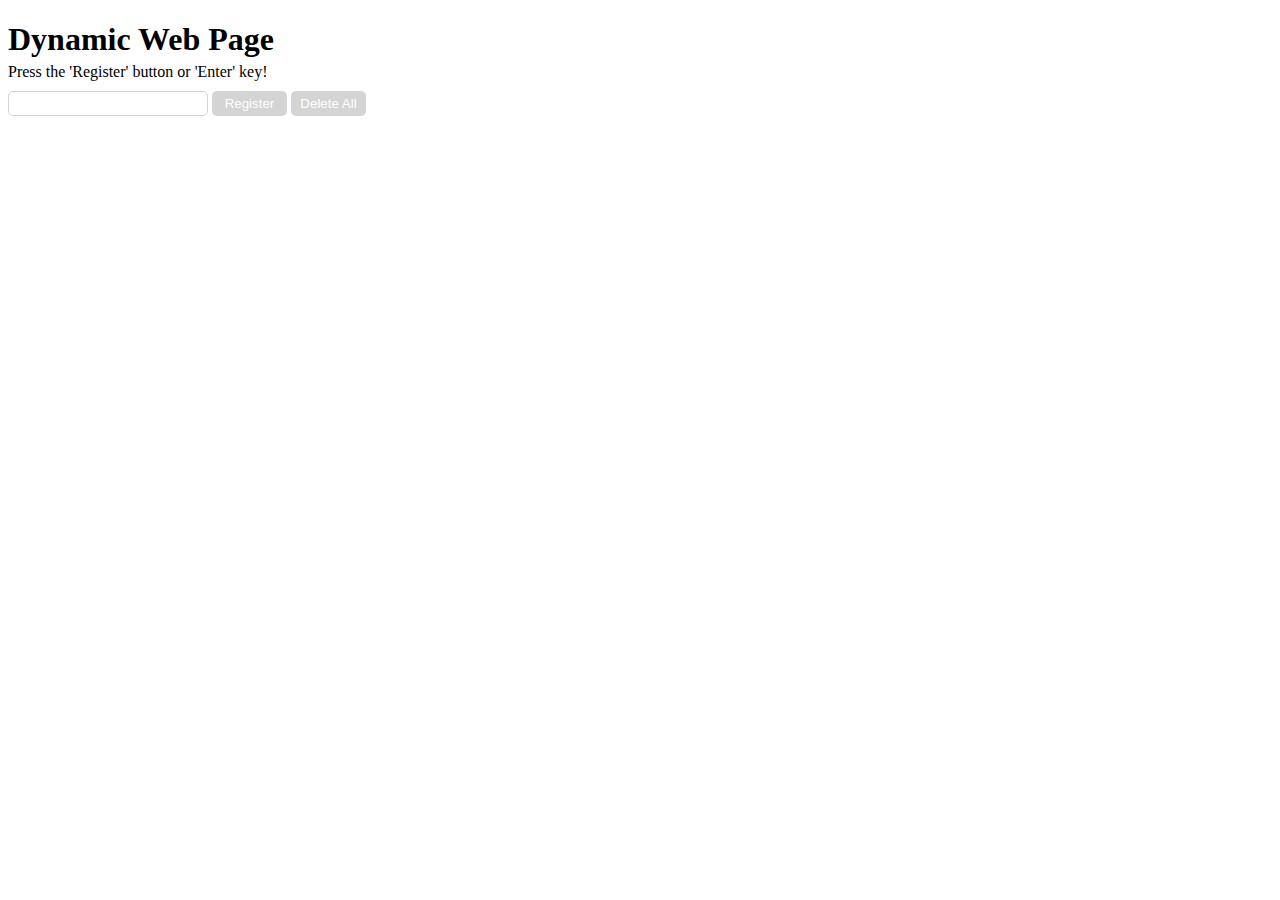
<file: 2024-oss-assignment-2-sadness128/form.html>
<!DOCTYPE html>
<html lang="en">
<head>
   <meta charset="EUC-KR">
   <meta name="viewport" content="width=device-width, initial-scale=1.0">
   <title> Dynamic Web Page </title>

   <style>
      h1{
         margin-bottom: 0px;
      }

      p{
         font-weight: 500;
         margin-top: 5px;
         margin-bottom: 10px;
      }

      input[type=text]{
         width: 200px;
         height: 25px;
         padding-left: 10px;
         padding-right: 10px;
         border: 1px solid #d4d4d4;
         border-radius: 5px;
         outline: none;
         box-sizing: border-box;
      }

      input[type=text]:focus{
         background-color: rgb(222, 255, 242);
      }

      li::marker{
         content: '�� ';
      }

      #div_append{
         margin-top: 15px;
         margin-left: 3px;
      }

      #register, #delete{
         width: 75px;
         height: 25px;
         border: none;
         border-radius: 5px;
         box-sizing: border-box;
         color: #ffffff;
         background-color: #d4d4d4;
      }

      #register:hover{
         border: none;
         color: #ffffff;
         background-color: green;
      }

      #delete:hover{
         border: none;
         color: #ffffff;
         background-color: red;
      }

   </style>
</head>

<body>
   <div> 
      <h1> Dynamic Web Page </h1>
      <p> Press the 'Register' button or 'Enter' key! </p> 
   </div>
   <input type="text" id="input_append" onkeyup="enterkey()"/>
   <button id="register" onclick="listener_append()"> Register </button>
   <button id="delete" onclick="delete_all()"> Delete All </button>
   <div id="div_append"></div>

   <script>
      function listener_append(){
         let div_append = document.getElementById("div_append");
         let input_append = document.getElementById("input_append").value;
         
         if(input_append == "" || input_append == "undefined")
            return false;
         div_append.innerHTML += "<li onclick='listener_remove(this)'>" + input_append + "</li>";
         document.getElementById("input_append").value = "";
      }

      function listener_remove(obj){
         obj.remove();
      }

      function delete_all(){
         let div_append = document.getElementById("div_append");
         div_append.innerHTML = "";
         document.getElementById("input_append").value = "";
      }

      function enterkey(){
         if (window.event.keyCode == 13){
            listener_append();
         }
      }
   </script>
   
</body>
</html>
</file>
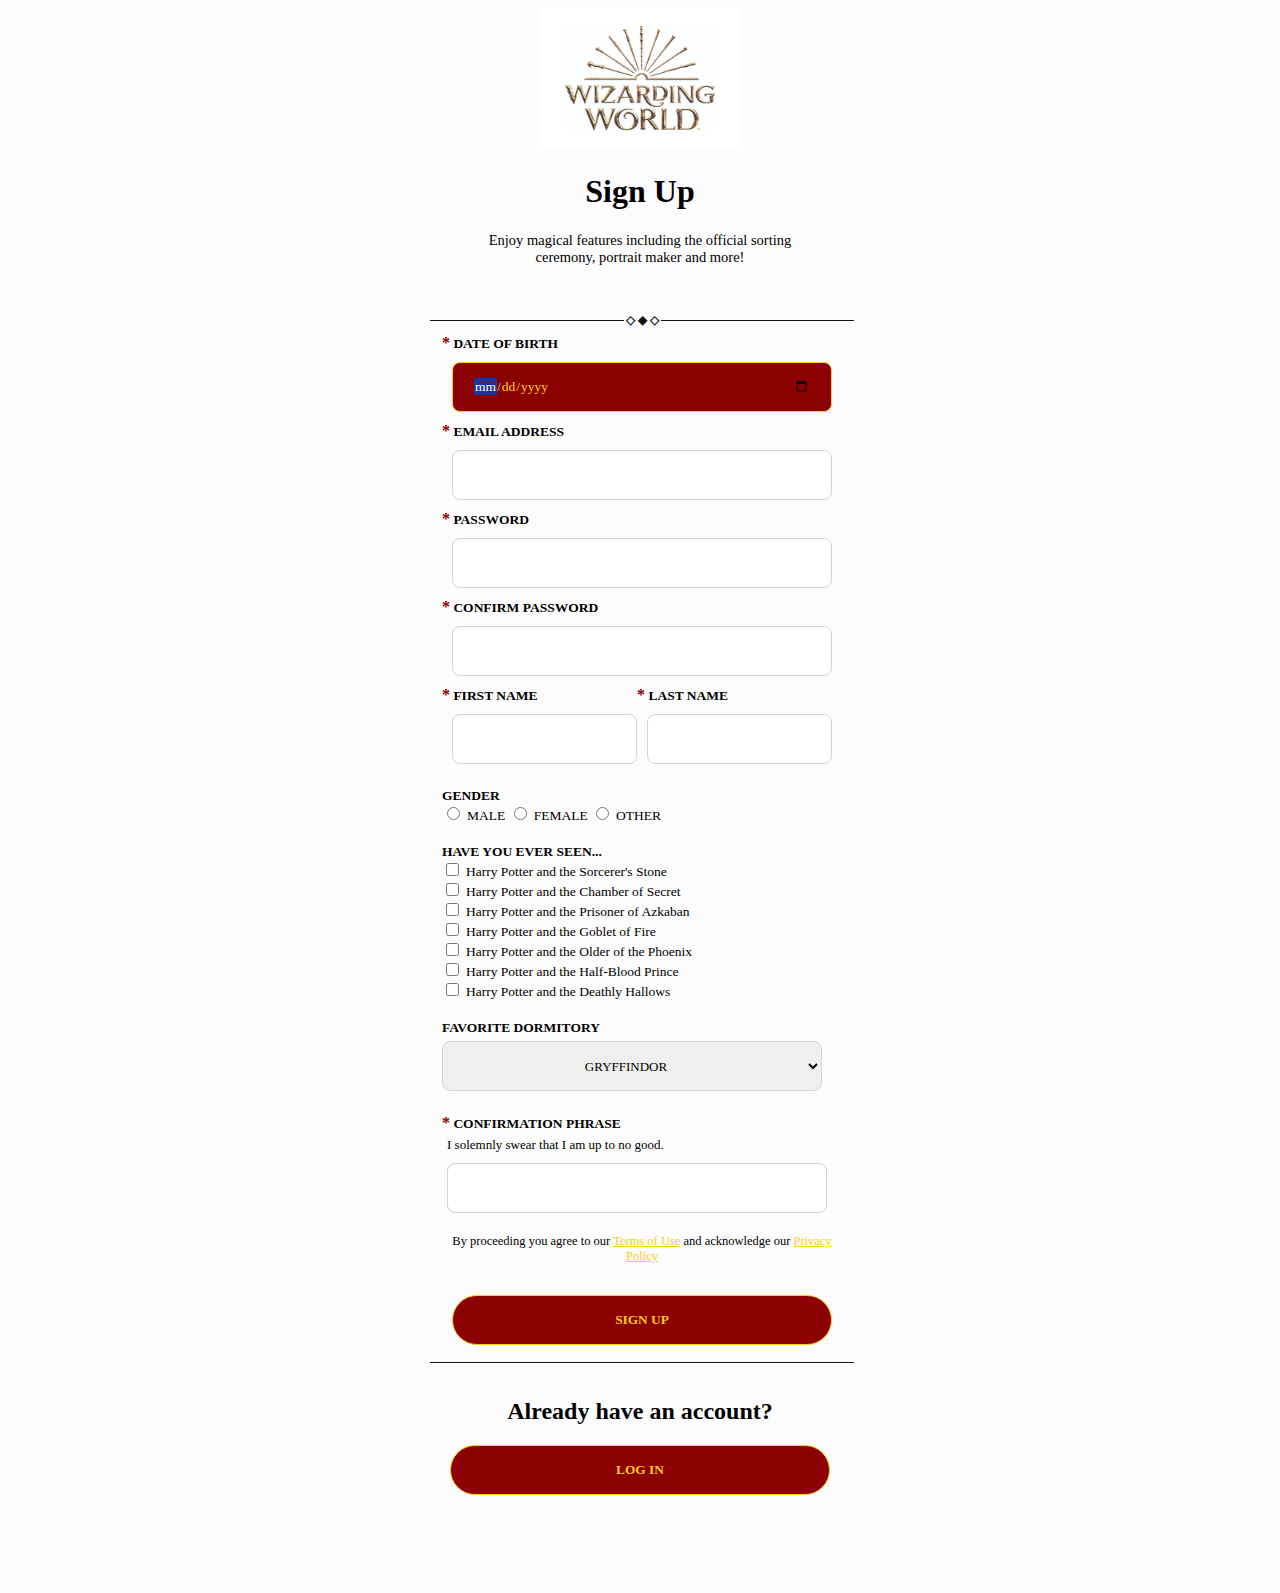
<file: 2024-oss-assignment-2-sadness128/form_js.html>
<!DOCTYPE html>
<html lang="en">
<head>
   <meta charset="UTF-8">
   <meta name="viewport" content="width=device-width, initial-scale=1.0">
   <title> Form JS </title>

   <style>
      a{
         color:#fcce15;
      }

      body{
         font-family: "Copperplate Gothic Light";
         background-color: #f1f1f12f;
      }

      button, input[type=submit]{
         font-family: "Copperplate Gothic Light";
         font-weight: 600;
         color:#fcce15;
         width: 380px;
         height: 50px;
         border: 1.2px solid #fcce15;
         border-radius: 50px;
         margin: 0 auto;
         box-sizing: border-box;
         cursor: pointer;
         background-color: #8B0000;
      }

      button:hover, input[type=submit]:hover{
         color: #8B0000;
         background-color: #fcce15;
         border: 1.2px solid #8B0000;
      }

      div.logo,div.top{
         text-align: center;
      }

      fieldset{
         width: 408px;
         height: 1050px;
         border-top: 1.1px solid #121212;
         border-right: none;
         border-bottom: 1.1px solid #121212;
         border-left: none;
      
         box-sizing: border-box;
      }

      form{
         width: 424px;
         margin: 0 auto;
         padding: 15px 0px;
         box-sizing: border-box;
      }

      h2{
         text-align: center;
      }

      input[type=checkbox], input[type=radio]{
         accent-color: #8B0000;
      }

      input[type=date],input[type=password],input[type=text],select,textarea{
         font-family: "Copperplate Gothic Light";
         font-size: 13.5px;
         border: 1.1px solid #d4d4d4;
         border-radius: 8px;

         width: 380px;
         height: 50px;
         margin: 10px;
         padding: 16px 21px;
         box-sizing: border-box;

         -webkit-transition: 0.5s;
         transition: 0.5s;
         outline: none;
      }

      input[type=checkbox]{
         border: 1.1px solid #d4d4d4;
         border-radius: 8px;
      }

      input[type=date]:focus,input[type=password]:focus,input[type=text]:focus, select:focus,textarea:focus{
         color: #fcce15;;
         background-color: #8B0000;
         border: 1.2px solid #fcce15;
         outline: none;
      }

      input[type=radio],option,select{
         font-family: "Copperplate Gothic Light";
         font-size: 13px;
         font-weight: 400;
      }

      label{
         font-size: 13.5px;
         font-weight: 600;

         margin: 20px 0px 12px;
      }

      legend{
         text-align: center;
         font-size: 12px;
         font-weight: 900;
         color: #121212;
      }

      span{
         font-size: 16px;
         color: #8B0000;
      }

      select{
         text-align: center;
      }

      textarea{
         margin: 5px;
         resize: none;
      }

      #div_fname, #div_lname{
         width:185px;
         height:100px;
         box-sizing: border-box;
         float: left;
      }

      #div_form{
         margin: 0 auto;
      }

      #div_lname{
         margin-left: 10px;
      }

      #fname, #lname{
         width: 185px;
         height: 50px;
         box-sizing: border-box;
      }
      
      #series{
         font-weight: 400;
      }
   </style>
</head>
<body>
   <div class="logo"><image src="image/WizardingWorld_Logo-1.jpg" width="200px" height="140px"/></div>
   <div class="top">
      <h1> Sign Up </h1>
      <p style="font-size: 14.5px"> Enjoy magical features including the official sorting<br/>ceremony, portrait maker and more! </p>
   </div><br/>

   <form action="form_ok.php" method="post" id="form">
      <fieldset>
         <legend> ◇ ◆ ◇ </legend>
         
         <div>
            <label for="dateofbirth" style="margin-right: 10px;"> <span>*</span> DATE OF BIRTH </label> <label id="vlabel_bday"> </label><br/>
            <input type="date" name="dateofbirth" id="dateofbirth" tabindex="1" autofocus required onchange="valid_bday();"/><br/>
         </div>
               
            <div>
               <label for="emailaddress" style="margin-right: 10px;"> <span>*</span> EMAIL ADDRESS </label> <label id="vlabel_email"> </label><br/>
               <input type="text" name="emailaddress" id="emailaddress" tabindex="2" required onchange="valid_email();"/>
            </div>
             
            <div>
               <label for="password" style="margin-right: 10px;"> <span>*</span> PASSWORD </label> <label id="vlabel_pw"> </label><br/>
               <input type="text" name="password" id="password" tabindex="3" required onchange="valid_pw();"/>
            </div>

            <div>
               <label for="password_confirm" style="margin-right: 10px;"> <span>*</span> CONFIRM PASSWORD </label> <label id="vlabel_pw_2"> </label><br/>
               <input type="password" name="password_confirm" id="password_confirm" tabindex="4" required onchange="valid_pw_2();"/>
            </div>
               
            <div>
               <div id="div_fname">
                  <label for="fname" style="margin-right: 10px;"> <span>*</span> FIRST NAME </label> <label id="vlabel_fname"> </label><br/>
                  <input type="text" name="fname" id="fname" tabindex="5" required/><br/>
               </div>
               <div id="div_lname">
                  <label for="lname" style="margin-right: 10px;"> <span>*</span> LAST NAME </label> <label id="vlabel_lname"> </label><br/>
                  <input type="text" name="lname" id="lname" tabindex="6" required/>
               </div>
            </div>
               
            <div>
               <label for="gender"> GENDER </label><br/>
               <input type="radio" name="gender" id="male" value="male"/>
               <label for="male" style="font-weight: 400"> MALE </label>
               <input type="radio" name="gender" id="female" value="female"/>
               <label for="female" style="font-weight: 400"> FEMALE </label>
               <input type="radio" name="gender" id="other" value="other"/>
               <label for="other" style="font-weight: 400"> OTHER  </label>
            </div><br/>
   
            <div>
               <label> HAVE YOU EVER SEEN... </label><br/>
               <input type="checkbox" name="series" id="series1" value="1"/>
               <label for="series1" id="series"> Harry Potter and the Sorcerer's Stone </label><br/>
               <input type="checkbox" name="series" id="series2" value="2"/>
               <label for="series2" id="series"> Harry Potter and the Chamber of Secret </label><br/> 
               <input type="checkbox" name="series" id="series3" value="3"/>
               <label for="series3" id="series"> Harry Potter and the Prisoner of Azkaban </label><br/> 
               <input type="checkbox" name="series" id="series4" value="4"/>
               <label for="series4" id="series"> Harry Potter and the Goblet of Fire </label><br/> 
               <input type="checkbox" name="series" id="series5" value="5"/>
               <label for="series5" id="series"> Harry Potter and the Older of the Phoenix </label><br/> 
               <input type="checkbox" name="series" id="series6" value="6"/>
               <label for="series6" id="series"> Harry Potter and the Half-Blood Prince </label><br/> 
               <input type="checkbox" name="series" id="series7" value="7"/>
               <label for="series7" id="series"> Harry Potter and the Deathly Hallows </label>
            </div><br/>
   
            <div>
               <label for="dormitory"> FAVORITE DORMITORY </label><br/>
               <select id="dormitory" name="dormitory"  style="margin: 5px 0px" onchange="selectChange()">
                  <option value="gryffindor" selected> GRYFFINDOR </option>
                  <option value="slytherin"> SLYTHERIN </option>
                  <option value="ravenclaw"> RAVENCLAW </option>
                  <option value="hufflepuff"> HUFFLEPUFF </option>
               </select>
            </div><br/>
         
            <div id="confirm_div">
               <label for="confirm" style="margin-right: 10px;"> <span>*</span> CONFIRMATION PHRASE </label><label id="vlabel_confirm"> </label>
               <p style="font-size: 13px; margin:5px"> I solemnly swear that I am up to no good. </p>
               <textarea name="confirm" id="confirm_area" cols="45" rows="3" tabindex="6" required onchange="valid_confirm();"></textarea>
            </div>
         
         <p style="font-weight: 400; font-size: 12.5px; text-align: center;"> By proceeding you agree to our <a href="https://www.wizardingworld.com/terms/terms-us-ca" target="_blank">Terms of Use</a> and acknowledge our <a href="https://www.wizardingworld.com/privacy" target="_blank">Privacy Policy</a> </p><br/>
         <div style="text-align: center;"> <input type="submit" value="SIGN UP" id="signUp"/> </div>
      </fieldset>
   </form>
      
   <h2> Already have an account? </h2>
   <div style="text-align: center;">
      <button type="button"> LOG IN </button>
   </div>
   <br/><br/><br/><br/><br/>

   <script>
      function valid_bday(){
         let dateStr = document.getElementById("dateofbirth").value;
         let bday = new Date(dateStr);
         let today = new Date();

         console.log(bday);
         console.log(today);
         console.log(bday < today);

         if (bday > today){
            document.getElementById("vlabel_bday").innerHTML = "Birthday can't be future!";
            document.getElementById("vlabel_bday").style.color = "#8B0000";
         }

         else{
            document.getElementById("vlabel_bday").innerHTML = "Confirmed:)";
            document.getElementById("vlabel_bday").style.color = "#fcce15"
         }
      }

      // 이메일 규칙
      // 1. '@'는 한 번만 등장할 수 있다.
      // 2. '@' 바로 직전에는 특수문자가 등장할 수 없다.
      // 3. '@' 이후에는 '.' 이외의 특수문자가 등장할 수 없으며, '.'은 최소 1번, 최대 2번까지 등장한다.

      function valid_email(){
         let input = document.getElementById("emailaddress").value;

         console.log(input);

         let atCount = 0;
         let atIndex = 0;
         let valid = false;

         // '@'의 개수와 위치 확인
         for (var i = 0; i < input.length; i ++){
            if (input[i] == '@'){
               atCount ++;
               atIndex = i;
            }   
         }

         // '@'의 개수가 1개가 아니라면 탈락
         if (atCount != 1)
            valid = false;

         // '@' 바로 직전이 특수문자라면 탈락
         if ( !( (input[atIndex-1] >= '0' && input[atIndex-1] <= '9') 
         || (input[atIndex-1] >= 'A' && input[atIndex-1] <= 'Z') 
         || (input[atIndex-1] >= 'a' && input[atIndex-1] <= 'z') ) ){
            valid = false;
         }

         // '@' 이후에 '.' 이외의 특수문자가 나오면 탈락
         for (var i = atIndex + 1; i < input.length; i ++){
            if ( !( (input[i] >= '0' && input[i] <= '9')
            || (input[i] >= 'A' && input[i] <= 'Z') 
            || (input[i] >= 'a' && input[i] <= 'z') 
            || input[i] == '.' ) ){
               valid = false;
               break;
            }
         }

         if (valid == true){
            // '@' 이후, '.' 개수와 위치 확인
            let dotCount = 0;
            let dotIndex = 0;
            for (var i = atIndex; i < input.length; i ++){
               if (input[i] == '.'){
                  dotCount ++;
                  dotIndex = i;
               }
            }
            // console.log(dotIndex);

            // '@' 이후 '.'이 1개인 경우 -> 통과
            if (dotCount == 1){
               valid = true;
               // document.getElementById("vlabel_email").innerHTML = "Confirmed";
               // document.getElementById("vlabel_email").style.color = "#fcce15";
            }

            // '@' 이후 '.'이 2개인 경우 -> 'co.kr' or 'ac.kr'이면 통과
            else if ((dotCount == 2) &&
            ((input[dotIndex-2] == 'c' && input[dotIndex-1] == 'o' && input[dotIndex+1] == 'k' && input[dotIndex+2] == 'r')
         || (input[dotIndex-2] == 'a' && input[dotIndex-1] == 'c' && input[dotIndex+1] == 'k' && input[dotIndex+2] == 'r')))
            {
               valid = true;
               // document.getElementById("vlabel_email").innerHTML = "Confirmed";
               // document.getElementById("vlabel_email").style.color = "#fcce15";
            }

            else{
               valid = false;
               // document.getElementById("vlabel_email").innerHTML = "Invalid Format!";
               // document.getElementById("vlabel_email").style.color = "#8B0000";
            }
         }
         
            if (valid == false){
            document.getElementById("vlabel_email").innerHTML = "Invalid Format!";
            document.getElementById("vlabel_email").style.color = "#8B0000";
            }

            else{
               document.getElementById("vlabel_email").innerHTML = "Confirmed:)";
               document.getElementById("vlabel_email").style.color = "#fcce15";  
            }

         } // valid_email의 끝

      function valid_pw(){
         let input = document.getElementById("password").value;

         let wordCount = 0;
         let numCount = 0;
         let charCount = 0;

         for (var i = 0; i < input.length; i ++){
            if (input[i] >= 'A' && input[i] <= 'Z' || input[i] >= 'a' && input[i] <= 'z')
               wordCount ++;
            else if (input[i] >= '0' && input[i] <= '9')
               numCount ++;
            else if (input[i]=='!' || input[i]=='@' || input[i]=='#' || input[i]=='$'
               || input[i]=='%' || input[i]=='^' || input[i]=='*'|| input[i]=='+'
               || input[i]=='=' || input[i]=='-'){
               charCount ++;
            }
         }

         if (input.length < 8){
            document.getElementById("vlabel_pw").innerHTML = "Too Short! At least 8 Character!";
            document.getElementById("vlabel_pw").style.color = "#8B0000";
         }

         else if (wordCount == 0 || numCount == 0 || charCount == 0){
            document.getElementById("vlabel_pw").innerHTML = "You must include at least one letter, one number, and one spacial character!";
            document.getElementById("vlabel_pw").style.color = "#8B0000";
         }

         else{
            document.getElementById("vlabel_pw").innerHTML = "Confirmed:)";
            document.getElementById("vlabel_pw").style.color = "#fcce15";
         }
         console.log(input);
      }

      function valid_pw_2(){
         let pw = document.getElementById("password").value;
         let cPw = document.getElementById("password_confirm").value;

         if (pw)
      
         if (pw == cPw){
            document.getElementById("vlabel_pw_2").innerHTML = "Confirmed:)";
            document.getElementById("vlabel_pw_2").style.color = "#fcce15";
         }

         else{
            document.getElementById("vlabel_pw_2").innerHTML = "Mis-matched!";
            document.getElementById("vlabel_pw_2").style.color = "#8B0000";
         }
      }

      function valid_confirm(){
         let input = document.getElementById("confirm_area").value;
         let confirmSentence = "I solemnly swear that I am up to no good.";

         console.log(input);
         console.log(confirmSentence);

         if (input == confirmSentence){
            console.log('true');
            document.getElementById("vlabel_confirm").innerHTML = "Confirmed:)";
            document.getElementById("vlabel_confirm").style.color = "#fcce15";            
         }

         else{
            console.log('false');
            document.getElementById("vlabel_confirm").innerHTML = "Mis-matched!";
            document.getElementById("vlabel_confirm").style.color = "#8B0000";
         }
      }

      function selectChange(){
         let select = document.getElementById("dormitory").value;

         console.log(select);
         
         if (select == "GRYFFINDOR")
            alert('Teach all those who show the courage worthy of that name.');
         else if (select == "SLYTHERIN")
            alert('Teach only the children of the purest bloodline." would be the English translation of.');
         else if (select == "RAVENCLAW")
            alert('Teach only the smartest children.');
         else if (select == "HUFFLEPUFF"){
            alert('I would teach those children the same.');
         }
      }
   </script>

</body>
</html>
</file>
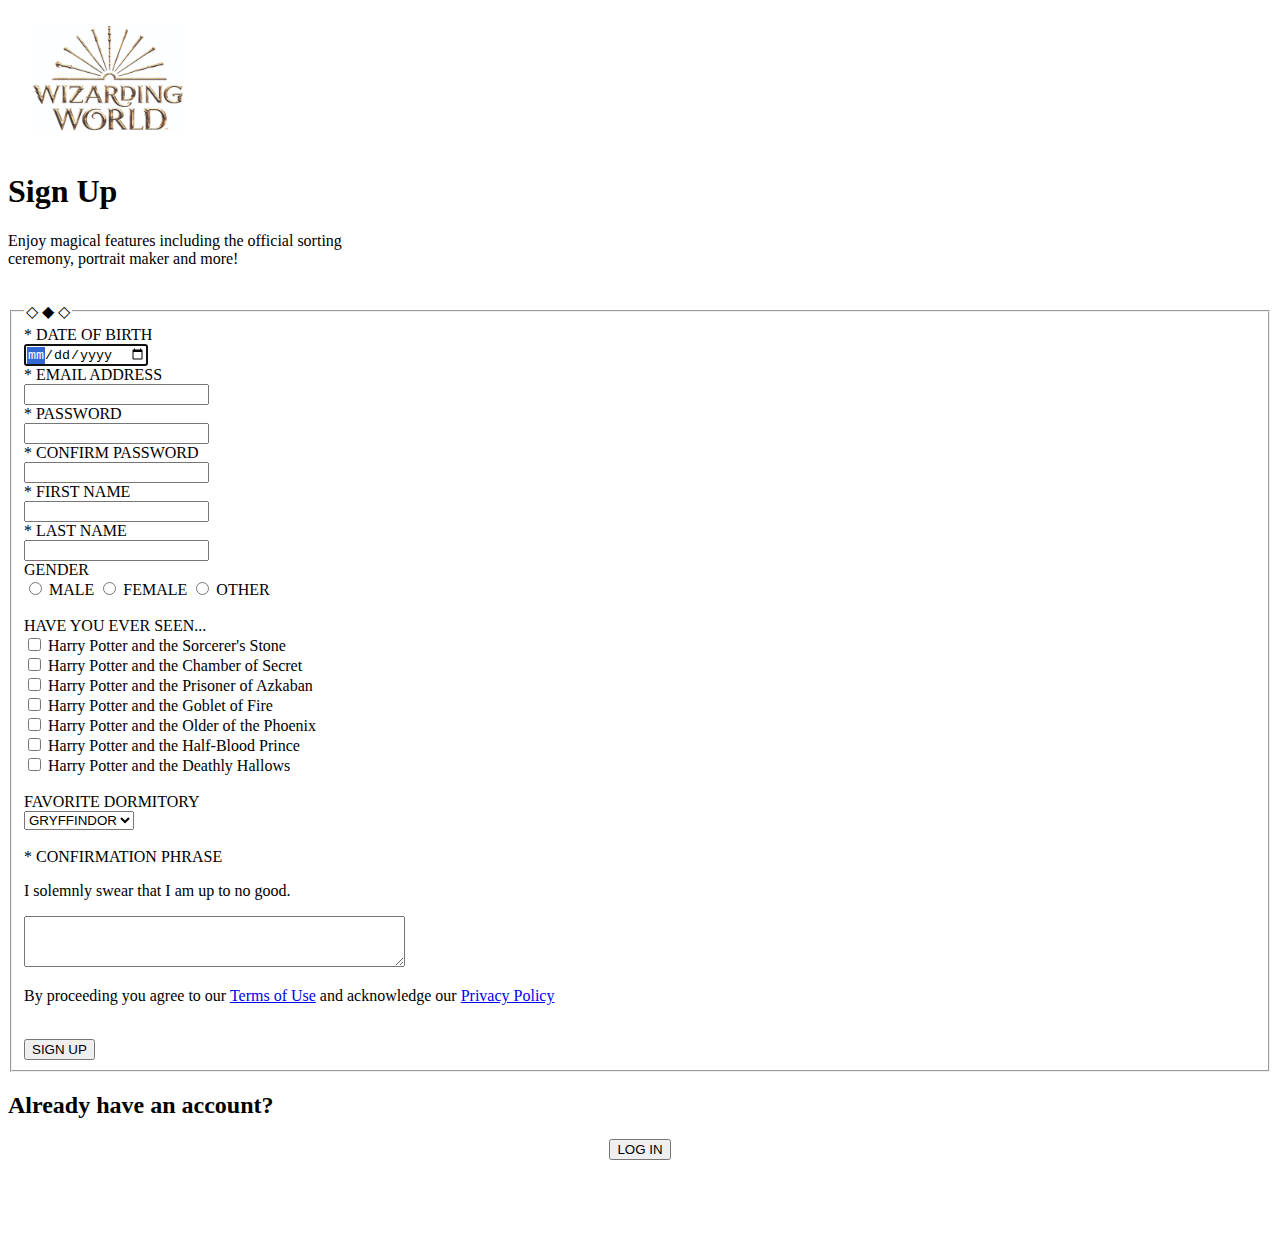
<file: 2024-oss-assignment-2-sadness128/form_nostyle.html>
<!DOCTYPE html>
<html lang="en">
<head>
   <meta charset="UTF-8">
   <meta name="viewport" content="width=device-width, initial-scale=1.0">
   <title> Form No Style </title>

</head>
<body>
   <div class="logo"><image src="image/WizardingWorld_Logo-1.jpg" width="200px" height="140px"/></div>
   <div class="top">
      <h1> Sign Up </h1>
      <p> Enjoy magical features including the official sorting<br/>ceremony, portrait maker and more! </p>
   </div><br/>

   <form action="form_ok.php" method="post" id="form">
      <fieldset>
         <legend> ◇ ◆ ◇ </legend>
         
         <div>
            <label for="dateofbirth"> <span>*</span> DATE OF BIRTH </label> <label id="vlabel_bday"> </label><br/>
            <input type="date" name="dateofbirth" id="dateofbirth" tabindex="1" autofocus required/><br/>
         </div>
               
            <div>
               <label for="emailaddress"> <span>*</span> EMAIL ADDRESS </label> <label id="vlabel_email"> </label><br/>
               <input type="text" name="emailaddress" id="emailaddress" tabindex="2" required/>
            </div>
             
            <div>
               <label for="password"> <span>*</span> PASSWORD </label> <label id="vlabel_pw"> </label><br/>
               <input type="text" name="password" id="password" tabindex="3" required/>
            </div>

            <div>
               <label for="password_confirm"> <span>*</span> CONFIRM PASSWORD </label> <label id="vlabel_pw_2"> </label><br/>
               <input type="password" name="password_confirm" id="password_confirm" tabindex="4" required/>
            </div>
               
            <div>
               <div id="div_fname">
                  <label for="fname"> <span>*</span> FIRST NAME </label> <label id="vlabel_fname"> </label><br/>
                  <input type="text" name="fname" id="fname" tabindex="5" required/><br/>
               </div>
               <div id="div_lname">
                  <label for="lname"> <span>*</span> LAST NAME </label> <label id="vlabel_lname"> </label><br/>
                  <input type="text" name="lname" id="lname" tabindex="6" required/>
               </div>
            </div>
               
            <div>
               <label for="gender"> GENDER </label><br/>
               <input type="radio" name="gender" id="male" value="male"/>
               <label for="male"> MALE </label>
               <input type="radio" name="gender" id="female" value="female"/>
               <label for="female"> FEMALE </label>
               <input type="radio" name="gender" id="other" value="other"/>
               <label for="other"> OTHER  </label>
            </div><br/>
   
            <div>
               <label> HAVE YOU EVER SEEN... </label><br/>
               <input type="checkbox" name="series" id="series1" value="1"/>
               <label for="series1" id="series"> Harry Potter and the Sorcerer's Stone </label><br/>
               <input type="checkbox" name="series" id="series2" value="2"/>
               <label for="series2" id="series"> Harry Potter and the Chamber of Secret </label><br/> 
               <input type="checkbox" name="series" id="series3" value="3"/>
               <label for="series3" id="series"> Harry Potter and the Prisoner of Azkaban </label><br/> 
               <input type="checkbox" name="series" id="series4" value="4"/>
               <label for="series4" id="series"> Harry Potter and the Goblet of Fire </label><br/> 
               <input type="checkbox" name="series" id="series5" value="5"/>
               <label for="series5" id="series"> Harry Potter and the Older of the Phoenix </label><br/> 
               <input type="checkbox" name="series" id="series6" value="6"/>
               <label for="series6" id="series"> Harry Potter and the Half-Blood Prince </label><br/> 
               <input type="checkbox" name="series" id="series7" value="7"/>
               <label for="series7" id="series"> Harry Potter and the Deathly Hallows </label>
            </div><br/>
   
            <div>
               <label for="dormitory"> FAVORITE DORMITORY </label><br/>
               <select id="dormitory" name="dormitory">
                  <option value="gryffindor" selected> GRYFFINDOR </option>
                  <option value="slytherin"> SLYTHERIN </option>
                  <option value="ravenclaw"> RAVENCLAW </option>
                  <option value="hufflepuff"> HUFFLEPUFF </option>
               </select>
            </div><br/>
         
            <div id="confirm_div">
               <label for="confirm"> <span>*</span> CONFIRMATION PHRASE </label><label id="vlabel_confirm"> </label>
               <p> I solemnly swear that I am up to no good. </p>
               <textarea name="confirm" id="confirm_area" cols="45" rows="3" tabindex="6" required></textarea>
            </div>
         
         <p> By proceeding you agree to our <a href="https://www.wizardingworld.com/terms/terms-us-ca" target="_blank">Terms of Use</a> and acknowledge our <a href="https://www.wizardingworld.com/privacy" target="_blank">Privacy Policy</a> </p><br/>
         <div> <input type="submit" value="SIGN UP" id="signUp"/> </div>
      </fieldset>
   </form>
      
   <h2> Already have an account? </h2>
   <div style="text-align: center;">
      <button type="button"> LOG IN </button>
   </div>
   <br/><br/><br/><br/><br/>

</body>
</html>
</file>
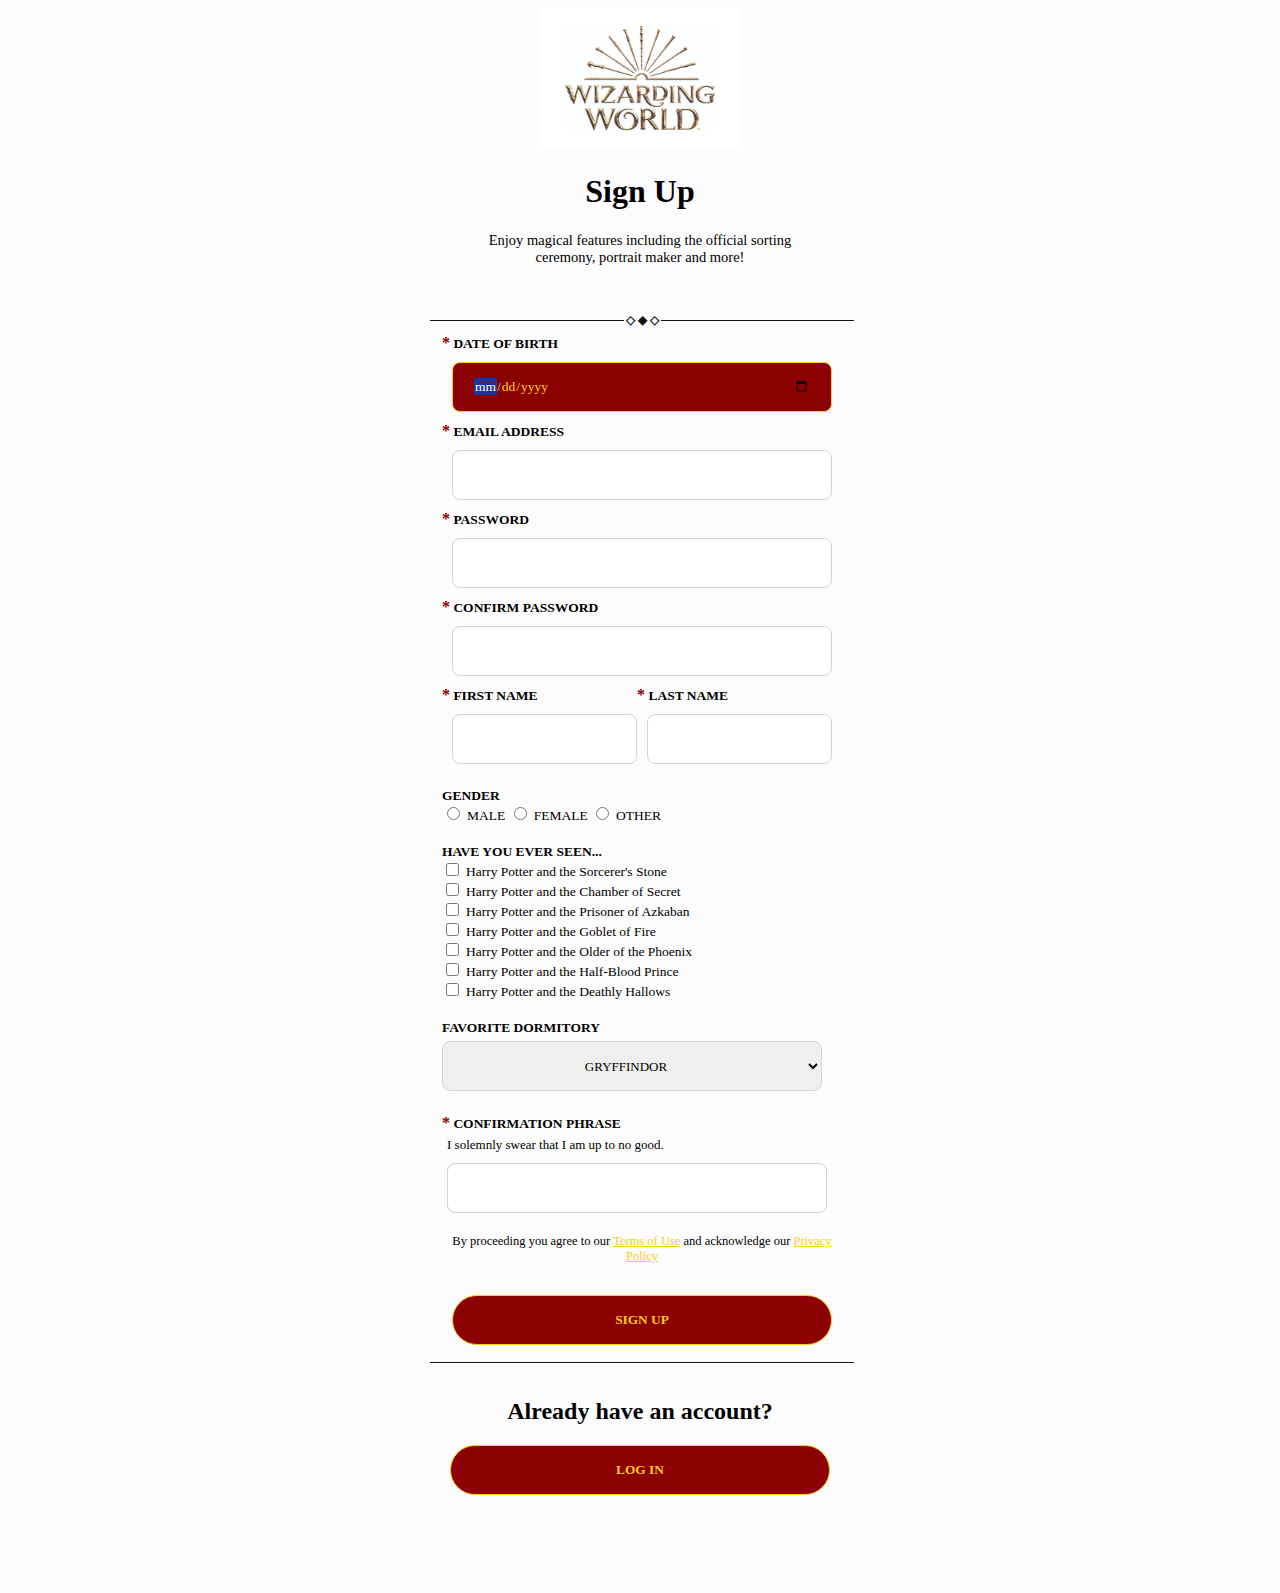
<file: 2024-oss-assignment-2-sadness128/form_style.html>
<!DOCTYPE html>
<html lang="en">
<head>
   <meta charset="UTF-8">
   <meta name="viewport" content="width=device-width, initial-scale=1.0">
   <title> Form JS </title>

   <style>
      a{
         color:#fcce15;
      }

      body{
         font-family: "Copperplate Gothic Light";
         background-color: #f1f1f12f;
      }

      button, input[type=submit]{
         font-family: "Copperplate Gothic Light";
         font-weight: 600;
         color:#fcce15;
         width: 380px;
         height: 50px;
         border: 1.2px solid #fcce15;
         border-radius: 50px;
         margin: 0 auto;
         box-sizing: border-box;
         cursor: pointer;
         background-color: #8B0000;
      }

      button:hover, input[type=submit]:hover{
         color: #8B0000;
         background-color: #fcce15;
         border: 1.2px solid #8B0000;
      }

      div.logo,div.top{
         text-align: center;
      }

      fieldset{
         width: 408px;
         height: 1050px;
         border-top: 1.1px solid #121212;
         border-right: none;
         border-bottom: 1.1px solid #121212;
         border-left: none;
      
         box-sizing: border-box;
      }

      form{
         width: 424px;
         margin: 0 auto;
         padding: 15px 0px;
         box-sizing: border-box;
      }

      h2{
         text-align: center;
      }

      input[type=checkbox], input[type=radio]{
         accent-color: #8B0000;
      }

      input[type=date],input[type=password],input[type=text],select,textarea{
         font-family: "Copperplate Gothic Light";
         font-size: 13.5px;
         border: 1.1px solid #d4d4d4;
         border-radius: 8px;

         width: 380px;
         height: 50px;
         margin: 10px;
         padding: 16px 21px;
         box-sizing: border-box;

         -webkit-transition: 0.5s;
         transition: 0.5s;
         outline: none;
      }

      input[type=checkbox]{
         border: 1.1px solid #d4d4d4;
         border-radius: 8px;
      }

      input[type=date]:focus,input[type=password]:focus,input[type=text]:focus, select:focus,textarea:focus{
         color: #fcce15;;
         background-color: #8B0000;
         border: 1.2px solid #fcce15;
         outline: none;
      }

      input[type=radio],option,select{
         font-family: "Copperplate Gothic Light";
         font-size: 13px;
         font-weight: 400;
      }

      label{
         font-size: 13.5px;
         font-weight: 600;

         margin: 20px 0px 12px;
      }

      legend{
         text-align: center;
         font-size: 12px;
         font-weight: 900;
         color: #121212;
      }

      span{
         font-size: 16px;
         color: #8B0000;
      }

      select{
         text-align: center;
      }

      textarea{
         margin: 5px;
         resize: none;
      }

      #div_fname, #div_lname{
         width:185px;
         height:100px;
         box-sizing: border-box;
         float: left;
      }

      #div_form{
         margin: 0 auto;
      }

      #div_lname{
         margin-left: 10px;
      }

      #fname, #lname{
         width: 185px;
         height: 50px;
         box-sizing: border-box;
      }
      
      #series{
         font-weight: 400;
      }
   </style>
</head>
<body>
   <div class="logo"><image src="image/WizardingWorld_Logo-1.jpg" width="200px" height="140px"/></div>
   <div class="top">
      <h1> Sign Up </h1>
      <p style="font-size: 14.5px"> Enjoy magical features including the official sorting<br/>ceremony, portrait maker and more! </p>
   </div><br/>

   <form action="form_ok.php" method="post" id="form">
      <fieldset>
         <legend> ◇ ◆ ◇ </legend>
         
         <div>
            <label for="dateofbirth" style="margin-right: 10px;"> <span>*</span> DATE OF BIRTH </label> <label id="vlabel_bday"> </label><br/>
            <input type="date" name="dateofbirth" id="dateofbirth" tabindex="1" autofocus required/><br/>
         </div>
               
            <div>
               <label for="emailaddress" style="margin-right: 10px;"> <span>*</span> EMAIL ADDRESS </label> <label id="vlabel_email"> </label><br/>
               <input type="text" name="emailaddress" id="emailaddress" tabindex="2" required/>
            </div>
             
            <div>
               <label for="password" style="margin-right: 10px;"> <span>*</span> PASSWORD </label> <label id="vlabel_pw"> </label><br/>
               <input type="text" name="password" id="password" tabindex="3" required/>
            </div>

            <div>
               <label for="password_confirm" style="margin-right: 10px;"> <span>*</span> CONFIRM PASSWORD </label> <label id="vlabel_pw_2"> </label><br/>
               <input type="password" name="password_confirm" id="password_confirm" tabindex="4" required/>
            </div>
               
            <div>
               <div id="div_fname">
                  <label for="fname" style="margin-right: 10px;"> <span>*</span> FIRST NAME </label> <label id="vlabel_fname"> </label><br/>
                  <input type="text" name="fname" id="fname" tabindex="5" required/><br/>
               </div>
               <div id="div_lname">
                  <label for="lname" style="margin-right: 10px;"> <span>*</span> LAST NAME </label> <label id="vlabel_lname"> </label><br/>
                  <input type="text" name="lname" id="lname" tabindex="6" required/>
               </div>
            </div>
               
            <div>
               <label for="gender"> GENDER </label><br/>
               <input type="radio" name="gender" id="male" value="male"/>
               <label for="male" style="font-weight: 400"> MALE </label>
               <input type="radio" name="gender" id="female" value="female"/>
               <label for="female" style="font-weight: 400"> FEMALE </label>
               <input type="radio" name="gender" id="other" value="other"/>
               <label for="other" style="font-weight: 400"> OTHER  </label>
            </div><br/>
   
            <div>
               <label> HAVE YOU EVER SEEN... </label><br/>
               <input type="checkbox" name="series" id="series1" value="1"/>
               <label for="series1" id="series"> Harry Potter and the Sorcerer's Stone </label><br/>
               <input type="checkbox" name="series" id="series2" value="2"/>
               <label for="series2" id="series"> Harry Potter and the Chamber of Secret </label><br/> 
               <input type="checkbox" name="series" id="series3" value="3"/>
               <label for="series3" id="series"> Harry Potter and the Prisoner of Azkaban </label><br/> 
               <input type="checkbox" name="series" id="series4" value="4"/>
               <label for="series4" id="series"> Harry Potter and the Goblet of Fire </label><br/> 
               <input type="checkbox" name="series" id="series5" value="5"/>
               <label for="series5" id="series"> Harry Potter and the Older of the Phoenix </label><br/> 
               <input type="checkbox" name="series" id="series6" value="6"/>
               <label for="series6" id="series"> Harry Potter and the Half-Blood Prince </label><br/> 
               <input type="checkbox" name="series" id="series7" value="7"/>
               <label for="series7" id="series"> Harry Potter and the Deathly Hallows </label>
            </div><br/>
   
            <div>
               <label for="dormitory"> FAVORITE DORMITORY </label><br/>
               <select id="dormitory" name="dormitory"  style="margin: 5px 0px">
                  <option value="gryffindor" selected> GRYFFINDOR </option>
                  <option value="slytherin"> SLYTHERIN </option>
                  <option value="ravenclaw"> RAVENCLAW </option>
                  <option value="hufflepuff"> HUFFLEPUFF </option>
               </select>
            </div><br/>
         
            <div id="confirm_div">
               <label for="confirm" style="margin-right: 10px;"> <span>*</span> CONFIRMATION PHRASE </label><label id="vlabel_confirm"> </label>
               <p style="font-size: 13px; margin:5px"> I solemnly swear that I am up to no good. </p>
               <textarea name="confirm" id="confirm_area" cols="45" rows="3" tabindex="6" required></textarea>
            </div>
         
         <p style="font-weight: 400; font-size: 12.5px; text-align: center;"> By proceeding you agree to our <a href="https://www.wizardingworld.com/terms/terms-us-ca" target="_blank">Terms of Use</a> and acknowledge our <a href="https://www.wizardingworld.com/privacy" target="_blank">Privacy Policy</a> </p><br/>
         <div style="text-align: center;"> <input type="submit" value="SIGN UP" id="signUp"/> </div>
      </fieldset>
   </form>
      
   <h2> Already have an account? </h2>
   <div style="text-align: center;">
      <button type="button"> LOG IN </button>
   </div>
   <br/><br/><br/><br/><br/>


</body>
</html>
</file>
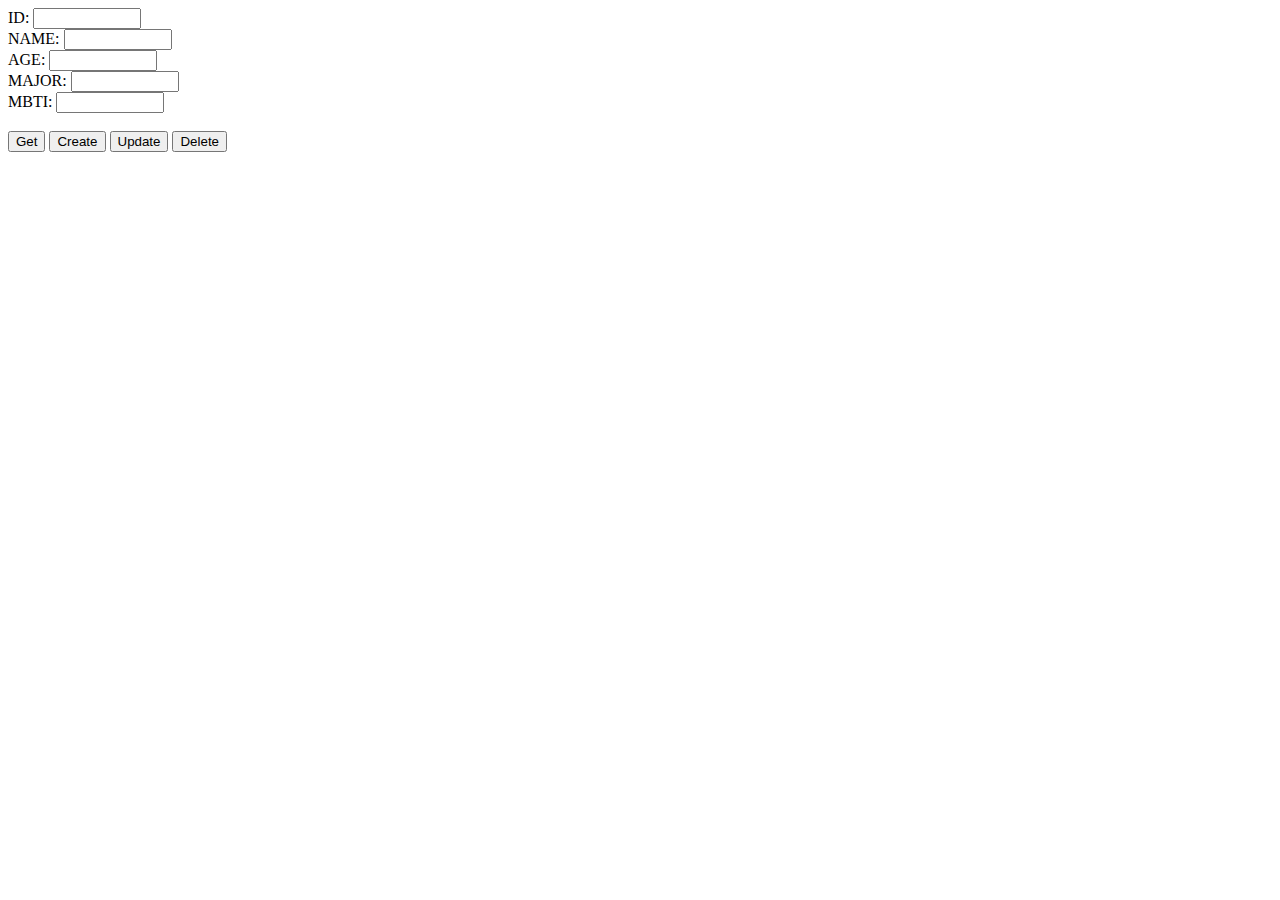
<file: 2024-oss-assignment-2-sadness128/my_ajax.html>
<!DOCTYPE html>
<html lang="en">
<head>
   <meta charset="UTF-8">
   <meta name="viewport" content="width=device-width, initial-scale=1.0">
   <title> Ajax practice </title>
   <script src="https://code.jquery.com/jquery-3.7.1.js" integrity="sha256-eKhayi8LEQwp4NKxN+CfCh+3qOVUtJn3QNZ0TciWLP4=" crossorigin="anonymous"></script>

   <style>
      /* #inputDiv{
         width: 300px;
         height: 300px;
         background-color: pulm;
         color: red;
      } */
      input{
         width: 100PX;
      }
   </style>
</head>
<body>
   <div id="inputDiv">
      ID: <input type="text" id="id"/><br/>
      NAME: <input type="text" id="name"/><br/>
      AGE: <input type="text" id="age"/><br/>
      MAJOR: <input type="text" id="major"/><br/>
      MBTI: <input type="text" id="mbti"/>
   </div><br/>
   
   <button id="getData" onclick="getDataFromJSONFile()"> Get </button>
   <button id="createData" onclick="createDataToJSONFile()"> Create </button>
   <button id="updateData" onclick="updateDataToJSONFile()"> Update </button>
   <button id="deleteData" onclick="deleteDataFromJSONFile()"> Delete </button><br/><br/>

   <div id="div_students"></div>

   <script>
      function getDataFromJSONFile(){
         const xhr = new XMLHttpRequest();
         xhr.open("GET", "http://localhost:3000/students/");
         xhr.setRequestHeader("content-type", "application/json");
         xhr.send();

         xhr.onload = () => {
            if (xhr.status === 200){
               $("#div_students").html("");
               let students = JSON.parse(xhr.response);
               students.forEach((item) => {
                  $("#div_students").append("<div>" + item.id + ". " + item.name + "(" + item.age + ")" + " / " + item.major + " / " + item.mbti + "</div>");
               });
            }
         }
      }

      function createDataToJSONFile(){
         const xhr = new XMLHttpRequest();
         xhr.open("POST", "http://localhost:3000/students/");
         xhr.setRequestHeader("content-type", "application/json;chatset=UTF-8");

         let data = {id:$("#id").val(), name:$("#name").val(), age:$("#age").val(), major:$("#major").val(), mbti:$("#mbti").val()};

         xhr.send(JSON.stringify(data));
         xhr.onload = () => {
            if (xhr.status === 201){
               getDataFromJSONFile();
            }
         }
      }

      function updateDataToJSONFile(){
         let id = $("#id").val();
         alert("id " + id + " is updated!");
         const xhr = new XMLHttpRequest();
         xhr.open("PUT", "http://localhost:3000/students/" + id);
         xhr.setRequestHeader("content-type", "application/json;chatset=UTF-8");

         let data = {id:$("#id").val(), name:$("#name").val(), age:$("#age").val(), major:$("#major").val(), mbti:$("#mbti").val()};

         xhr.send(JSON.stringify(data));
         xhr.onload = () => {
            if (xhr.status === 200){
               getDataFromJSONFile();
            }
         }
      }

      function deleteDataFromJSONFile(){
         let id = $("#id").val();
         alert("id " + id + " is deleted!");
         const xhr = new XMLHttpRequest();
         xhr.open("DELETE", "http://localhost:3000/students/" + id);
         xhr.setRequestHeader("content-type", "application/json;chatset=UTF-8");
         xhr.send();

         xhr.onload = () => {
            if (xhr.status === 200){
               getDataFromJSONFile();
            }
         }
      }
   </script>
</body>
</html>
</file>
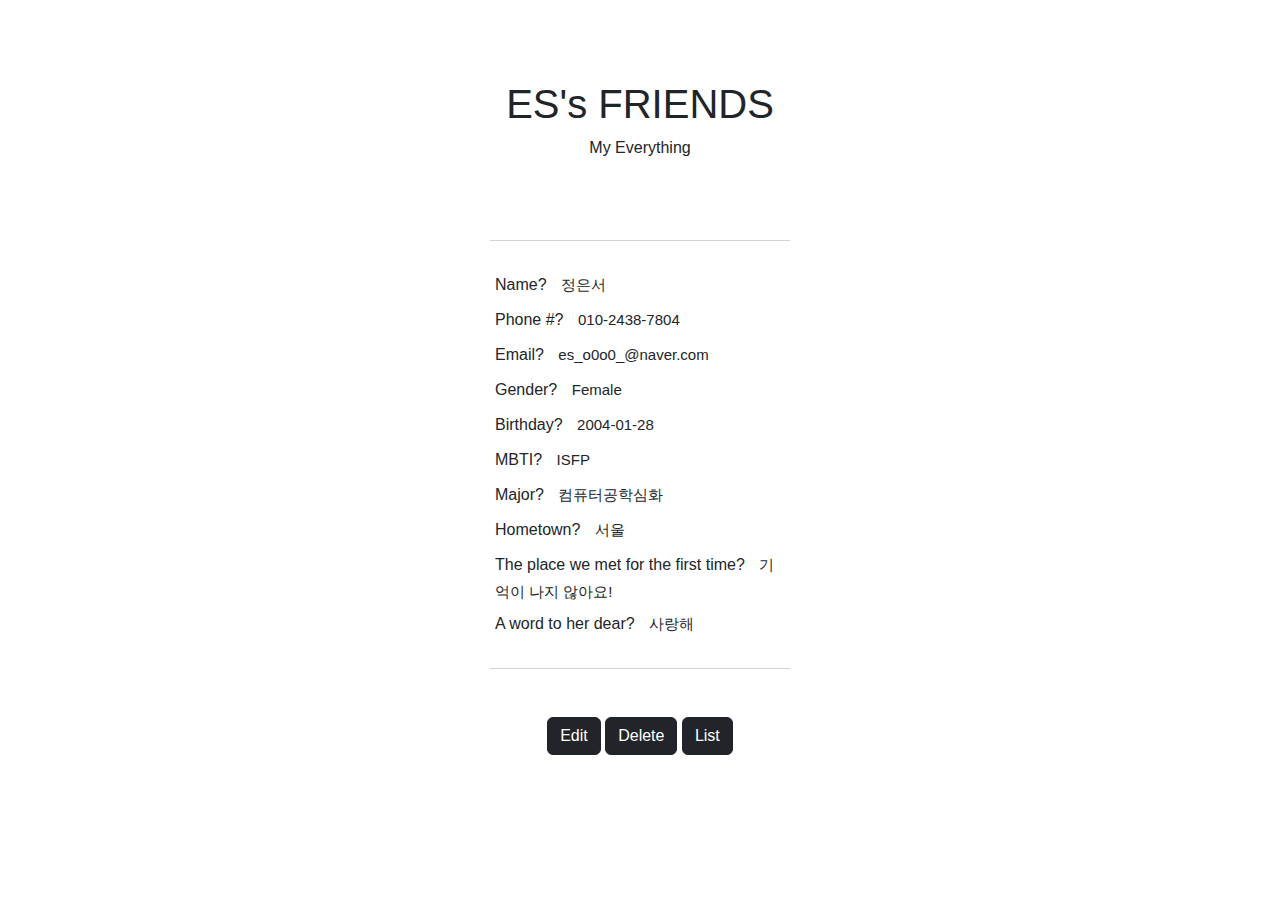
<file: 2024-oss-assignment-2-sadness128/view.html>
<!DOCTYPE html>
<html lang="en">
<head>
   <meta charset="UTF-8">
   <meta name="viewport" content="width=device-width, initial-scale=1.0">
   <title> view.html </title>

   <link href="https://cdn.jsdelivr.net/npm/bootstrap@5.3.3/dist/css/bootstrap.min.css" rel="stylesheet" integrity="sha384-QWTKZyjpPEjISv5WaRU9OFeRpok6YctnYmDr5pNlyT2bRjXh0JMhjY6hW+ALEwIH" crossorigin="anonymous">
   <link rel="stylesheet" href="./my.css"/>
</head>
<body>
   <div id="title_div">
      <h1> ES's FRIENDS </h1>
      <p> My Everything </p>
   </div>

   <div>
      <form>
         <fieldset><br/>
            <div class="info">
               <label>Name?</label> <span>정은서</span>
            </div>
            
            <div class="info">
               <label>Phone #?</label> <span>010-2438-7804</span>
            </div>

            <div class="info">
               <label>Email?</label> <span>es_o0o0_@naver.com</span>
            </div>

            <div class="info">
               <label>Gender?</label> <span>Female</span>
            </div>

            <div class="info">
               <label>Birthday?</label> <span>2004-01-28</span>
            </div>

            <div class="info">
               <label>MBTI?</label> <span>ISFP</span>
            </div>

            <div class="info">
               <label>Major?</label> <span>컴퓨터공학심화</span>
            </div>

            <div class="info">
               <label>Hometown?</label> <span>서울</span>
            </div>

            <div class="info">
               <label>The place we met for the first time?</label> <span>기억이 나지 않아요!</span>
            </div>

            <div class="info">
               <label>A word to her dear?</label> <span>사랑해</span>
            </div><br/>
         </fieldset><br/><br/>

            <div id="btn_div">
               <!-- 수정 버튼 -> edit.html -->
               <button type="button" class="btn btn-dark" onclick="location.href='./edit.html'"> Edit </button>
               <button type="button" class="btn btn-dark" onclick="confirm('게시물을 삭제할까요?')"> Delete </button>
               <!-- 목록 버튼 -> index.html -->
               <button type="button" class="btn btn-dark" onclick="location.href='./index.html'"> List </button>
            </div>
      </form>
   </div>
</body>
</html>
</file>
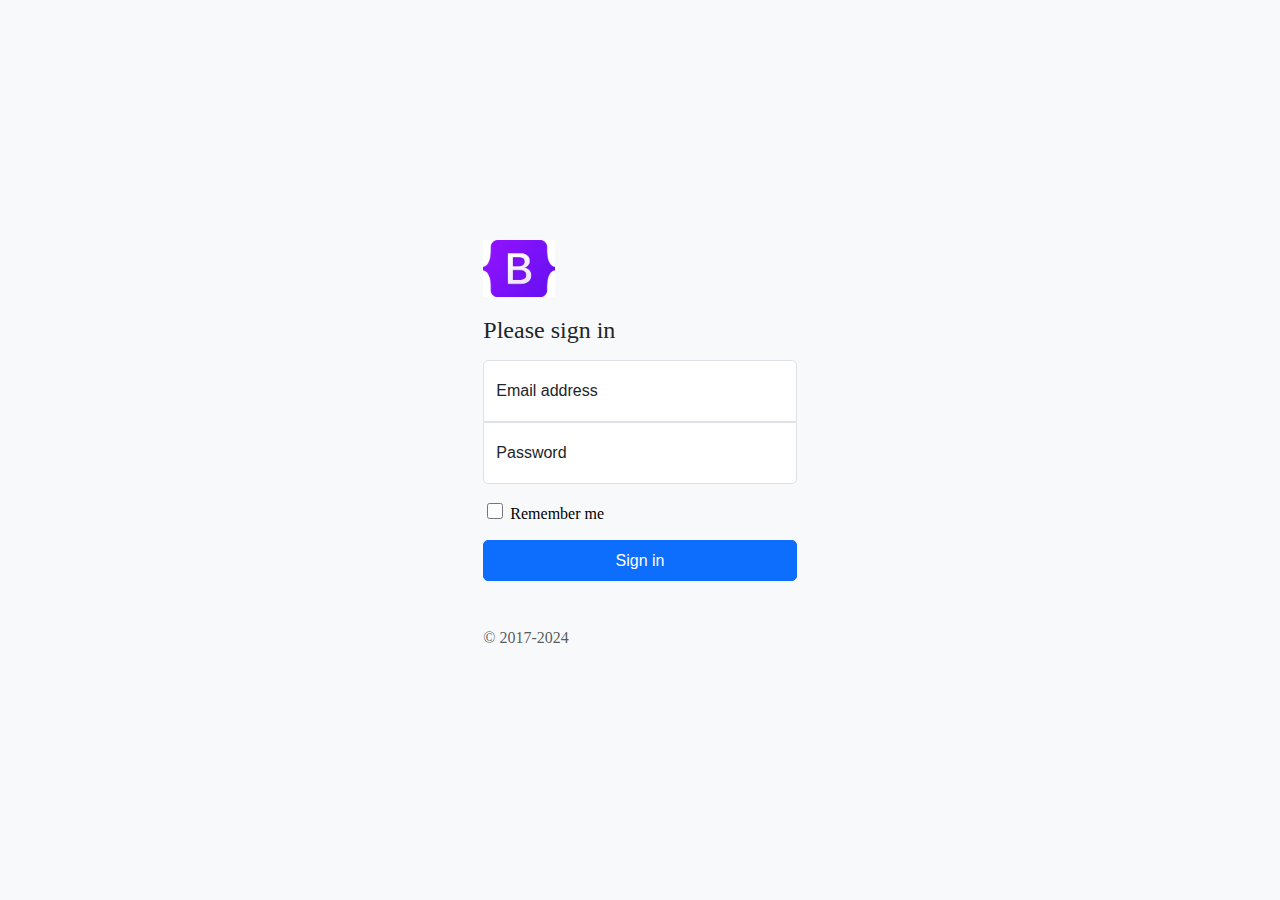
<file: Assignment1/example.html>
<!DOCTYPE html>
<html lang="en">
<head>
   <meta charset="UTF-8">
   <meta name="viewport" content="width=device-width, initial-scale=1.0">
   <title> Example </title>

   <style>
      body{
         background-color: #f8f9fa;
      }

      h1{
         font-size: 24px;
         font-weight: 500;
         color: #212529
      }

      input{
         color: #212529;
         font-size: 16px;
      }

      input::placeholder{
         color: #212529;
         font-size: 16px;
      }

      #content{
         width: 313.32px;
         height: 355.82px;

         margin: 240px auto;
      }

      #emailAddressInput{
         width: 298px;
         height: 58px;

         border: 1px solid #dee2e6;
         border-radius: 5px 5px 0px 0px;

         padding-left: 12px;
      }

      #passwordInput{
         width: 298px;
         height: 58px;

         border: 1px solid #dee2e6;
         border-radius: 0px 0px 5px 5px;

         padding-left: 12px;
      }

      #checkbox{
         width: 298px;
         height: 24px;
         margin: 16px 0px;
      }

      #signInBtn{
         width: 313.33px;
         height: 41.33px;

         font-size: 16px;
         color: #ffffff;
         background-color: #0d6efd;
         border: 1px solid #0d6efd;
         border-radius: 5px;

         padding: 8px 12px;
      }

   </style>

</head>
<body>
   <div id = "content">
      <img src = "img/bootstrapLogo.png" style = "width: 72px; height: 57px;"/>
      <h1> Please sign in </h1>

      <div id = "email"> 
         <input type = "text" id = "emailAddressInput" placeholder ="Email address">
      </div>

      <div id = "password">
         <input type = "password" id = "passwordInput" placeholder = "Password">
      </div>

      <div id = "checkbox">
         <input type = "checkbox" id = "checkboxInput" style = "width: 16px; height: 16px; border: 1px solid #ffffff; border-radius: 10px;">
         <label for = "checkboxInput" style = "line-height: 24px;"> Remember me </label>
      </div>

      <button id = "signInBtn"> Sign in </button>

      <div style = "font-size: 16px; color: #212529bf; margin: 48px 0px 16px;"> &copy; 2017-2024 </div>
   </div>
   
</body>
</html>
</file>
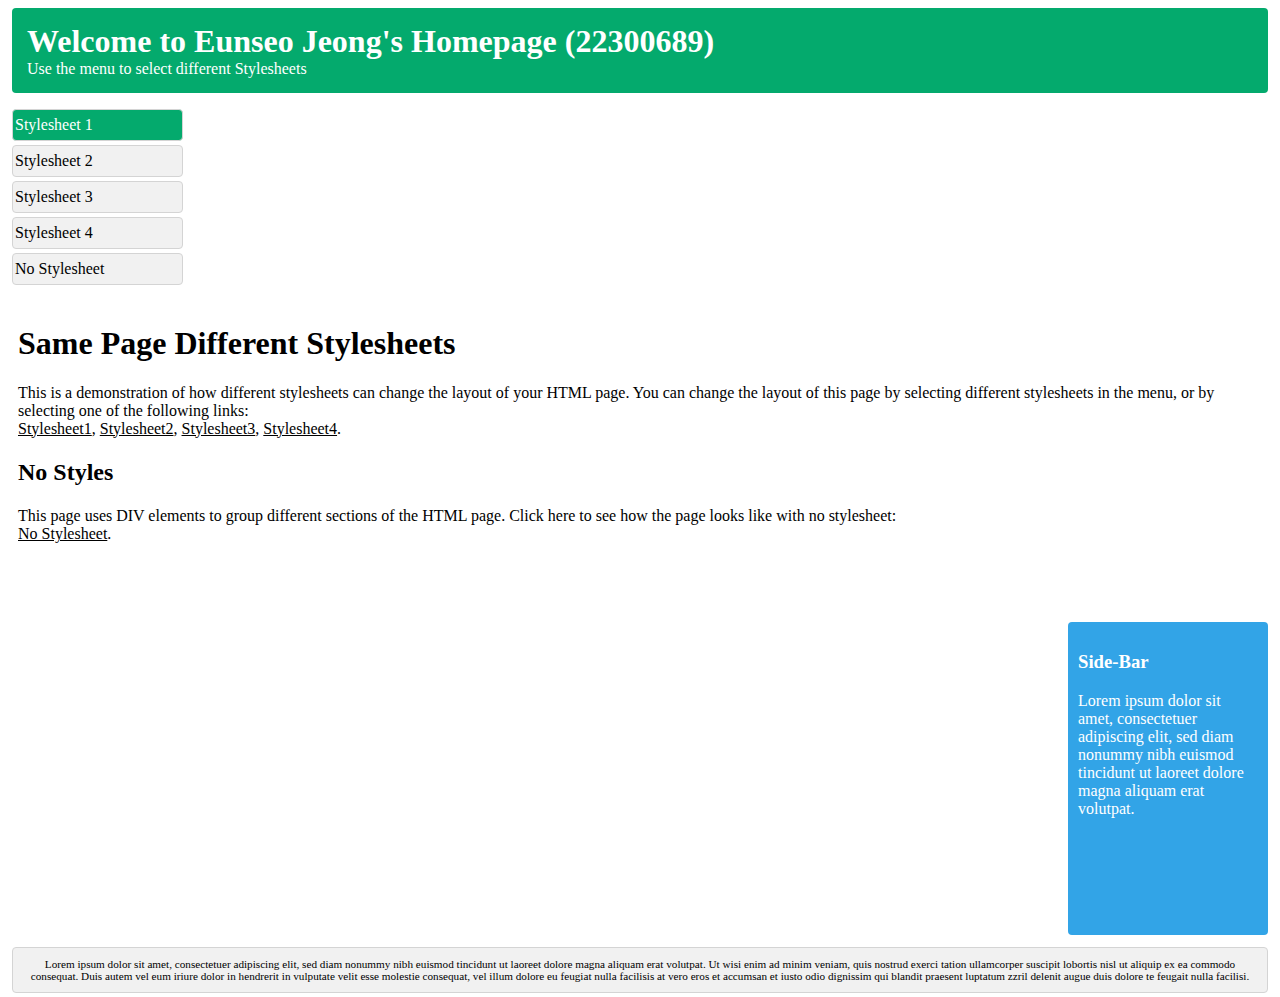
<file: Assignment1/style1.html>
<!DOCTYPE html>
<html lang="en">
<head>
   <meta charset="UTF-8">
   <meta name="viewport" content="width=device-width, initial-scale=1.0">
   <title> Style 1 </title>

   <style>
      h1{
         font: 32px Lucida Sans, Verdana;
         color: #000000;
         font-weight: 900;

         margin: 21.44px 0px;
      }

      h2{
         font: 24px Lucida Sans, Verdana;
         color: #000000;
         font-weight: 900;

         margin: 21.44px 0px;
      }

      h3{
         font: 18.72px Lucida Sans, Verdana;
         font-weight: 900;

         margin: 21.44px 0px;
      }

      p{
         font: 16px Lucida Sans, Verdana;
         color: #000000;

         margin: 16px 0px;
      }

      a{
         font: 16px Lucida Sans, Verdana;
         color: #000000;
      }

      #top{
         background-color: #04AA6D;
         border-radius: 4px;

         margin: 4px;
         padding: 15px;
      }

      #menubar{
         width: 200px;
         height: 180.67px;

         margin: 8px 0px;

         float: left;
      }

      #menuitem{
         font: 16px Lucida Sans, Verdana;
         color: #000000;
         background-color: #f1f1f1;
         border: 1px solid #d4d4d4;
         border-radius: 4px;

         width: 165px;
         height: 26px;

         margin: 4px;
         padding: 2px;

         line-height: 26px;
      }

      #main{
         width: 1247.33px;
         height: 300.71px;

         padding: 10px;

         float: left;
      }

      #sidebar{
         color: #ffffff;
         background-color: #32A4E7;
         border-radius: 4px;

         width: 180px;
         height: 292.71px;

         margin: 8px 4px;
         padding: 10px;

         float: right;
      }

      #bottom{
         color: #000000;
         font: 11.2px Lucida Sans, Verdana;
         
         background-color: #f1f1f1;
         border: 1px solid #d4d4d4;
         border-radius: 4px;

         margin: 4px;
         padding: 10px;

         text-align: center;

         float: left;
      }

   </style>

</head>

<body>
   <div id = "top">
      <h1 style = "color: #ffffff; margin: 0px;"> Welcome to Eunseo Jeong's Homepage (22300689) </h1>
      <p style = "color: #ffffff; margin: 0px"> Use the menu to select different Stylesheets </p>
   </div>

   <div id = "menubar">
         <div id = "menuitem" style = "color: #ffffff; background-color: #04AA6D;"> Stylesheet 1 </div>
         <div id = "menuitem"> Stylesheet 2 </div>
         <div id = "menuitem"> Stylesheet 3 </div>
         <div id = "menuitem"> Stylesheet 4 </div>
         <div id = "menuitem"> No Stylesheet </div>
   </div>

   <div id = "main">
      <h1> Same Page Different Stylesheets </h1>
      <p>
         This is a demonstration of how different stylesheets can change the layout of your HTML page. You can change the layout of this page by selecting different stylesheets in the menu, or by selecting one of the following links:
         <br/>
         <a href=""> Stylesheet1</a>,
         <a href=""> Stylesheet2</a>,
         <a href=""> Stylesheet3</a>,
         <a href=""> Stylesheet4</a>.
      </p>

      <h2> No Styles </h2>
      <p>   
         This page uses DIV elements to group different sections of the HTML page. Click here to see how the page looks like with no stylesheet:
         <br/>
         <a href=""> No Stylesheet</a>.
      </p>
   </div>

   <div id = "sidebar">
      <h3 style = "margin: 18.72px 0px"> Side-Bar </h3>
      <p style = "color: #ffffff">
         Lorem ipsum dolor sit amet, consectetuer adipiscing elit, sed diam nonummy nibh euismod tincidunt ut laoreet dolore magna aliquam erat volutpat.
      </p>
   </div>

   <div id = "bottom">
      Lorem ipsum dolor sit amet, consectetuer adipiscing elit, sed diam nonummy nibh euismod tincidunt ut laoreet dolore magna aliquam erat volutpat.
      Ut wisi enim ad minim veniam, quis nostrud exerci tation ullamcorper suscipit lobortis nisl ut aliquip ex ea commodo consequat.
      Duis autem vel eum iriure dolor in hendrerit in vulputate velit esse molestie consequat, vel illum dolore eu feugiat nulla facilisis at vero eros et accumsan et iusto odio dignissim qui blandit praesent luptatum zzril delenit augue duis dolore te feugait nulla facilisi.
   </div>


   
</body>
</html>
</file>
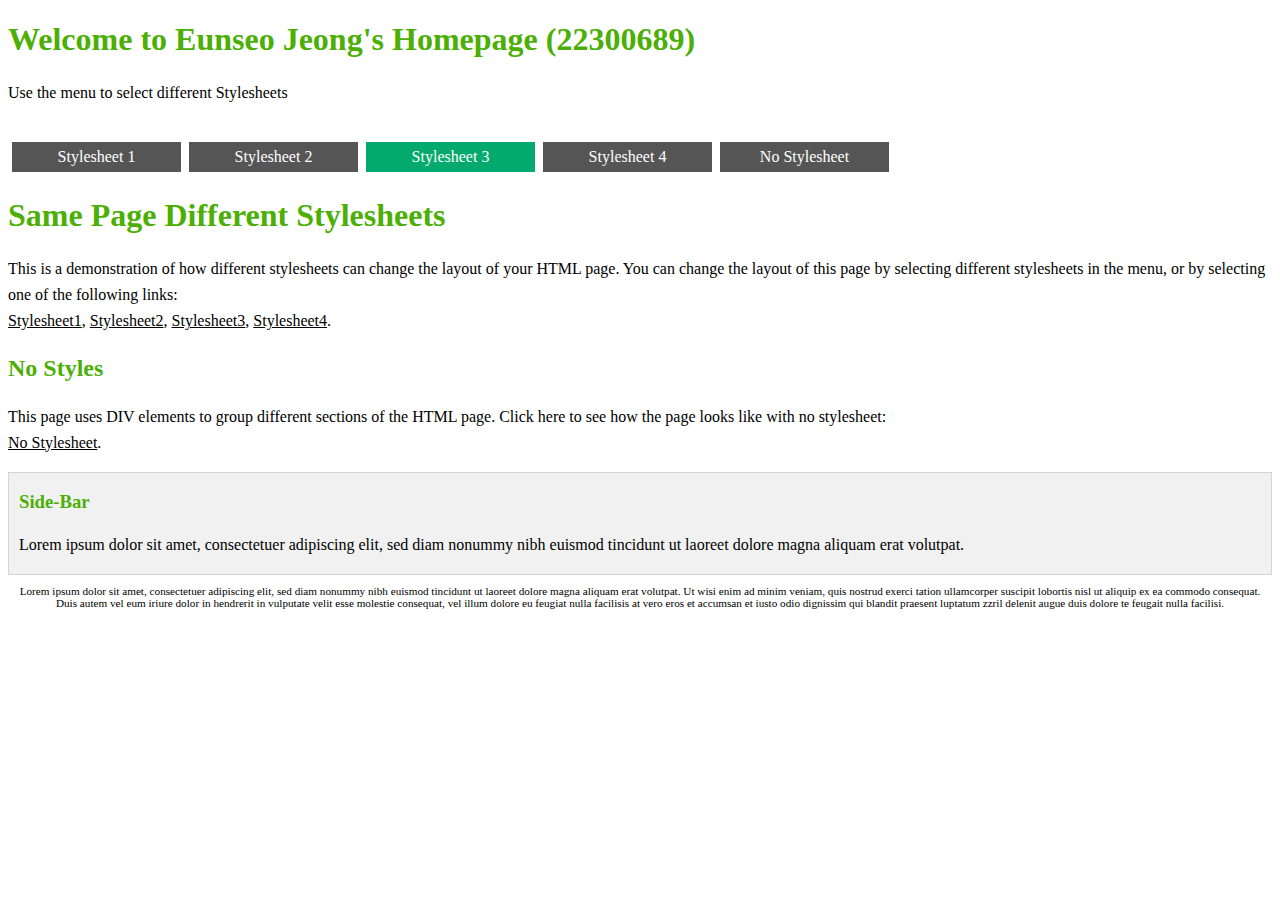
<file: Assignment1/style2.html>
<!DOCTYPE html>
<html lang="en">
<head>
   <meta charset="UTF-8">
   <meta name="viewport" content="width=device-width, initial-scale=1.0">
   <title> Style 2 </title>

   <style>
      h1{
         font: 32px Verdana;
         color: #4caf05;
         font-weight: 900;

         margin: 21.44px 0px;
      }

      h2{
         font: 24px Verdana;
         color: #4caf05;
         font-weight: 900;

         margin: 21.44px 0px;
      }

      h3{
         font: 18.72px Verdana;
         color: #4caf05;
         font-weight: 900;

         margin: 21.44px 0px;
      }

      p{
         font: 16px Verdana;
         color: #000000;
         line-height: 26px;

         margin: 16px 0px;
      }

      a{
         font: 16px Verdana;
         color: #000000;
      }

      #menulist{
         width: 1104px;
         height: 38px;

         margin: 32px 0px 16px;
      }

      #menuitem{
         font: 16px Verdana;
         color: #ffffff;
         background-color: #555555;

         width: 165px;
         height: 26px;

         margin: 4px;
         padding: 2px;

         text-align: center;
         line-height: 26px;
         float: left;
      }

      #sidebar{
         background-color: #f1f1f1;
         border: 1px solid #d4d4d4;

         padding: 0px 0px 0px 10px;
      }

      #bottom{
         font: 11.2px Verdana;

         padding: 10px;

         text-align: center;         
      }
   </style>
</head>

<body>
   <div id = "top">
      <h1> Welcome to Eunseo Jeong's Homepage (22300689) </h1>
      <p> Use the menu to select different Stylesheets </p>
   </div>
   
   <div id = "menulist">
         <div id = "menuitem"> Stylesheet 1 </div>
         <div id = "menuitem"> Stylesheet 2 </div>
         <div id = "menuitem" style = "color: #ffffff; background-color: #04AA6D;"> Stylesheet 3 </div>
         <div id = "menuitem"> Stylesheet 4 </div>
         <div id = "menuitem"> No Stylesheet </div>
   </div>     

   <div id = "main">
      <h1> Same Page Different Stylesheets </h1>
      <p>
         This is a demonstration of how different stylesheets can change the layout of your HTML page. You can change the layout of this page by selecting different stylesheets in the menu, or by selecting one of the following links:
         <br/>
         <a href=""> Stylesheet1</a>,
         <a href=""> Stylesheet2</a>,
         <a href=""> Stylesheet3</a>,
         <a href=""> Stylesheet4</a>.
      </p>

      <h2> No Styles </h2>
      <p>   
         This page uses DIV elements to group different sections of the HTML page. Click here to see how the page looks like with no stylesheet:
         <br/>
         <a href=""> No Stylesheet</a>.
      </p>
   </div>
   
   <div id = "sidebar">
      <h3 style = "margin: 18.72px 0px"> Side-Bar </h3>
      <p>
         Lorem ipsum dolor sit amet, consectetuer adipiscing elit, sed diam nonummy nibh euismod tincidunt ut laoreet dolore magna aliquam erat volutpat.
      </p>
   </div>
   
   <div id = "bottom">
      Lorem ipsum dolor sit amet, consectetuer adipiscing elit, sed diam nonummy nibh euismod tincidunt ut laoreet dolore magna aliquam erat volutpat.
      Ut wisi enim ad minim veniam, quis nostrud exerci tation ullamcorper suscipit lobortis nisl ut aliquip ex ea commodo consequat. 
      Duis autem vel eum iriure dolor in hendrerit in vulputate velit esse molestie consequat, vel illum dolore eu feugiat nulla facilisis at vero eros et accumsan et iusto odio dignissim qui blandit praesent luptatum zzril delenit augue duis dolore te feugait nulla facilisi.
   </div>
</body>
</html>
</file>
<file: 2024-oss-assignment-2-sadness128/my.css>
*{
   font-family: Arial;
}

@media only screen and (max-width: 430px){
   h1{
      font-size: 20px;
   }
   p{
      font-size: 13px;
   }
   label{
      font-size: 13px;
   }
   span{
      font-size: 12px;
   }
}

#btn_div{
   text-align: center;
}

#title_div{
   text-align: center;
   margin: 80px;
}

#tnum{
   color: white;
   background-color: #212529;
}

.info{
   margin: 5px;
}

a{
   color: #212529;
}

fieldset{
   border-top: 1px solid #d4d4d4;
   border-bottom: 1px solid #d4d4d4
}

form{
   width: 300px;
   margin: 0 auto;
}

input[type=date]{
   text-align: center;
}

input[type=radio]{
   accent-color: #212529;
}

input[type=text], input[type=email], input[type=date], select, datalist, textarea{
   width: 300px;
   height: 50px;
   padding: 15px 15px;
   border: 0.5px solid #d4d4d4;
   border-radius: 10px;
   -webkit-transition: 0.5s;
   transition: 0.5s;
   outline: none;
}

input[type=text]:focus, input[type=email]:focus, input[type=date]:focus, select:focus, datalist:focus, textarea:focus{
   color: white;
   background-color: #212529;
   outline: none;
}

label{
   font-size: 16px;
   font-weight: 500;
   margin: 3px 10px 3px 0px;
}

select{
   text-align: center;
}

span{
   font-size: 15px;
}

table, tr, th, td{
   text-align: center;
}

textarea{
   resize: none;
}
</file>
